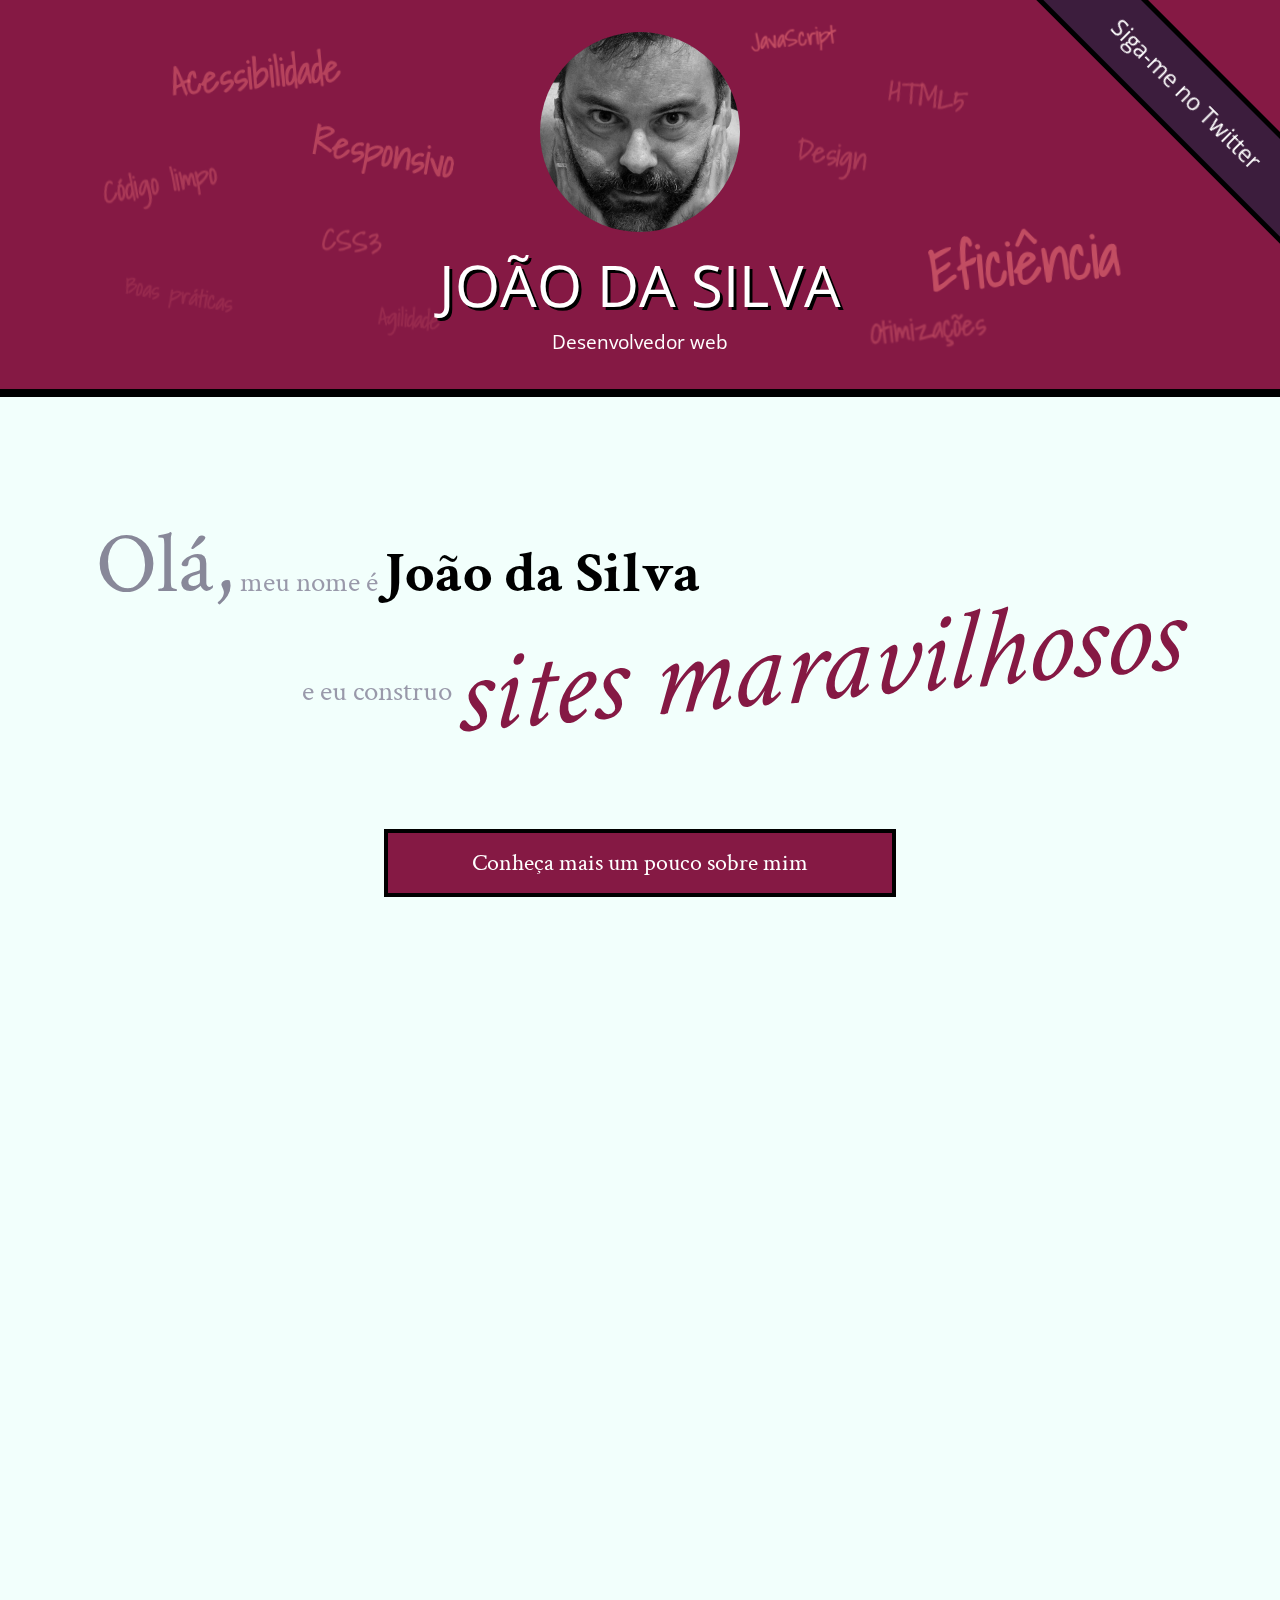
<file: Front-End/HTML5 e CCS3 II/novo/index.html>
<!DOCTYPE html>
<html lang="pt">
<head>
    <meta charset="UTF-8">
    <title>João da Silva - Desenvolvedor Web</title>
    <link rel="shortcut icon" href="imagens/favicon.png">
    <link rel="stylesheet" href="css/reset.css">
    <link rel="stylesheet" href="css/site.css">
    <link rel="stylesheet" href="css/index.css">
    <link rel="stylesheet" href="http://fonts.googleapis.com/css?family=Crimson+Text:400,400italic,600">
    <link rel="stylesheet" href="http://fonts.googleapis.com/css?family=Open+Sans+Condensed:700">
    <link rel="stylesheet" href="http://fonts.googleapis.com/css?family=Shadows+Into+Light">
</head>
<body>
    <header class="titulo-principal">
        <img class="foto-home" src="imagens/eu.jpg" alt="Foto de João da Silva">
        <h1>João da Silva</h1>
        <p class="subtitulo-principal">Desenvolvedor web</p>
        <ul class="palavras-home">
            <li class="palavra-home eficiencia">Eficiência</li>
            <li class="palavra-home boas-praticas">Boas práticas</li>
            <li class="palavra-home codigo-limpo">Código limpo</li>
            <li class="palavra-home css3">CSS3</li>
            <li class="palavra-home html5">HTML5</li>
            <li class="palavra-home javascript">JavaScript</li>
            <li class="palavra-home acessibilidade">Acessibilidade</li>
            <li class="palavra-home responsivo">Responsivo</li>
            <li class="palavra-home otimizacoes">Otimizações</li>
            <li class="palavra-home agilidade">Agilidade</li>
            <li class="palavra-home design">Design</li>
        </ul>
        <a class="banner-twitter" href="http://twitter.com/joaodasilva">Siga-me no Twitter</a>
    </header>
    <main>
        <section class="secao-inicio saudacao">
            <p class="saudacao"><span class="saudacao-inicio">Olá,</span> meu nome é <strong>João da Silva</strong> <span class="saudacao-ultima-linha">e eu construo <em>sites maravilhosos</em></span></p>
            <a class="botao-index" href="bio.html">Conheça mais um pouco sobre mim</a>
        </section>
        <section class="secao-inicio trabalhos">
            <h2>Trabalhos</h2>
            <ul>
                <li><img src="imagens/bmw.png" alt="Site da BMW"></li>
                <li><img src="imagens/ibm.png" alt="Site da IBM"></li>
                <li><img src="imagens/uol.png" alt="Site da UOL"></li>
            </ul>
            <a class="botao-index" href="portfolio.html">Veja mais</a>
        </section>
        <section class="secao-inicio blog">
            <h2>Blog</h2>
            <small>Últimos posts</small>
            <ol>
                <li class="mais-recente">
                    <a href="blog.html">O essencial de design responsivo</a>
                    <p class="inicio-post">
                        Design responsivo tem ganho cada vez mais atenção como técnica de desenvolvimento de páginas web para dispositivos móveis. Mas como começar?
                    </p>
                </li>
                <li>
                    <a href="blog.html">Por que fazer páginas acessíveis?</a>
                    <p class="inicio-post">
                        Tem se falado cada vez sobre acessibilidade na web. Há diversas técnicas e diretivas a serem seguidas, inclusive da própria W3C. Mas vale a pena investir nisso?
                    </p>
                </li>
                <li>
                    <a href="blog.html">JavaScript não obstrusivo</a>
                    <p class="inicio-post">
                        JavaScript é uma linguagem essencial hoje em dia para criar páginas ricas, interativas e dinâmicas. Porém, há alguns cuidados que devem ser tomados ao colocarmos código JavaScript em nossas páginas.
                    </p>
                </li>
            </ol>
            <a class="botao-index" href="blog.html">Veja mais</a>
        </section>
    </main>
    <footer>
        <h2>Vamos conversar?</h2>
        <p>Você pode entrar em contato comigo <a href="contato.html">por e-mail</a> ou pelo telefone <a href="tel:+551234567890">(12) 3456-7890</a></p>
    </footer>
</body>
</html>
</file>
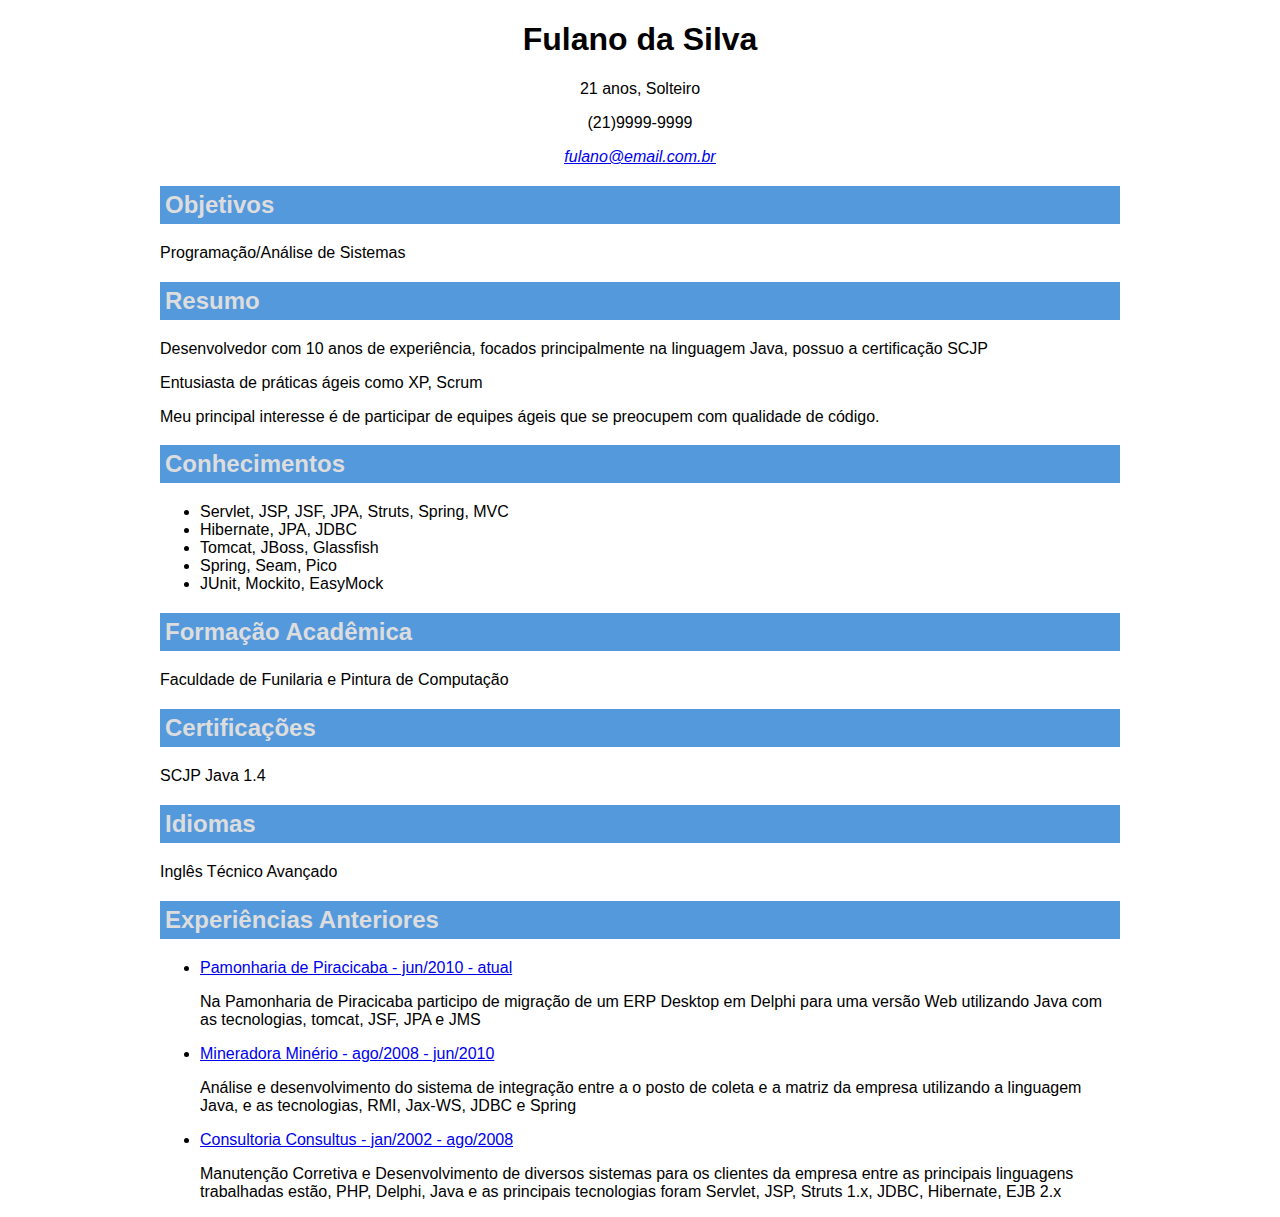
<file: Front-End/HTML e CSS/curriculo.html>
<!DOCTYPE html>
<html>

<head>
    <meta charset="UTF-8" />
    <link rel="stylesheet" href="curriculo.css">
    <title>Currículo do Fulano da Silva</title>

</head>

<body>
    <section id="conteudo">
        <section id="header">
                <h1>Fulano da Silva</h1>
                <p>21 anos, Solteiro </p>
                <p>(21)9999-9999</p>
                <p id="email"><a href="mailto:fulano@email.com.br">fulano@email.com.br</a></p>
        </section>
        <h2>Objetivos</h2>
        <p>Programação/Análise de Sistemas</p>

        <h2>Resumo</h2>
        <p>Desenvolvedor com 10 anos de experiência, focados principalmente na linguagem Java, possuo a certificação SCJP</p>
        <p>Entusiasta de práticas ágeis como XP, Scrum</p>
        <p>Meu principal interesse é de participar de equipes ágeis que se preocupem com qualidade de código.</p>

        <h2>Conhecimentos</h2>
        <ul>
            <li>Servlet, JSP, JSF, JPA, Struts, Spring, MVC</li>
            <li>Hibernate, JPA, JDBC</li>
            <li>Tomcat, JBoss, Glassfish</li>
            <li>Spring, Seam, Pico</li>
            <li>JUnit, Mockito, EasyMock</li>
        </ul>

        <h2>Formação Acadêmica</h2>
        <p>Faculdade de Funilaria e Pintura de Computação</p>

        <h2>Certificações</h2>
        <p>SCJP Java 1.4</p>

        <h2>Idiomas</h2>
        <p>Inglês Técnico Avançado</p>

        <h2>Experiências Anteriores</h2>

        <h3></h3>
        <ul>
            <li>
                <a href="http://www.caelum.com.br" target ="blank">Pamonharia de Piracicaba - jun/2010 - atual</a>
                <p>Na Pamonharia de Piracicaba participo de migração de um ERP Desktop em Delphi para uma versão Web utilizando
                    Java com as tecnologias, tomcat, JSF, JPA e JMS</p>
            </li>
            <li>
                <a href="#">Mineradora Minério - ago/2008 - jun/2010</a></h3>
                <p>Análise e desenvolvimento do sistema de integração entre a o posto de coleta e a matriz da empresa utilizando
                    a linguagem Java, e as tecnologias, RMI, Jax-WS, JDBC e Spring</p>
            </li>
            <li>
                <a href="#">Consultoria Consultus - jan/2002 - ago/2008</a></h3>
                <p>Manutenção Corretiva e Desenvolvimento de diversos sistemas para os clientes da empresa entre as principais
                    linguagens trabalhadas estão, PHP, Delphi, Java e as principais tecnologias foram Servlet, JSP, Struts
                    1.x, JDBC, Hibernate, EJB 2.x</p>
            </li>
        </ul>
    </section>
</body>

</html>
</file>
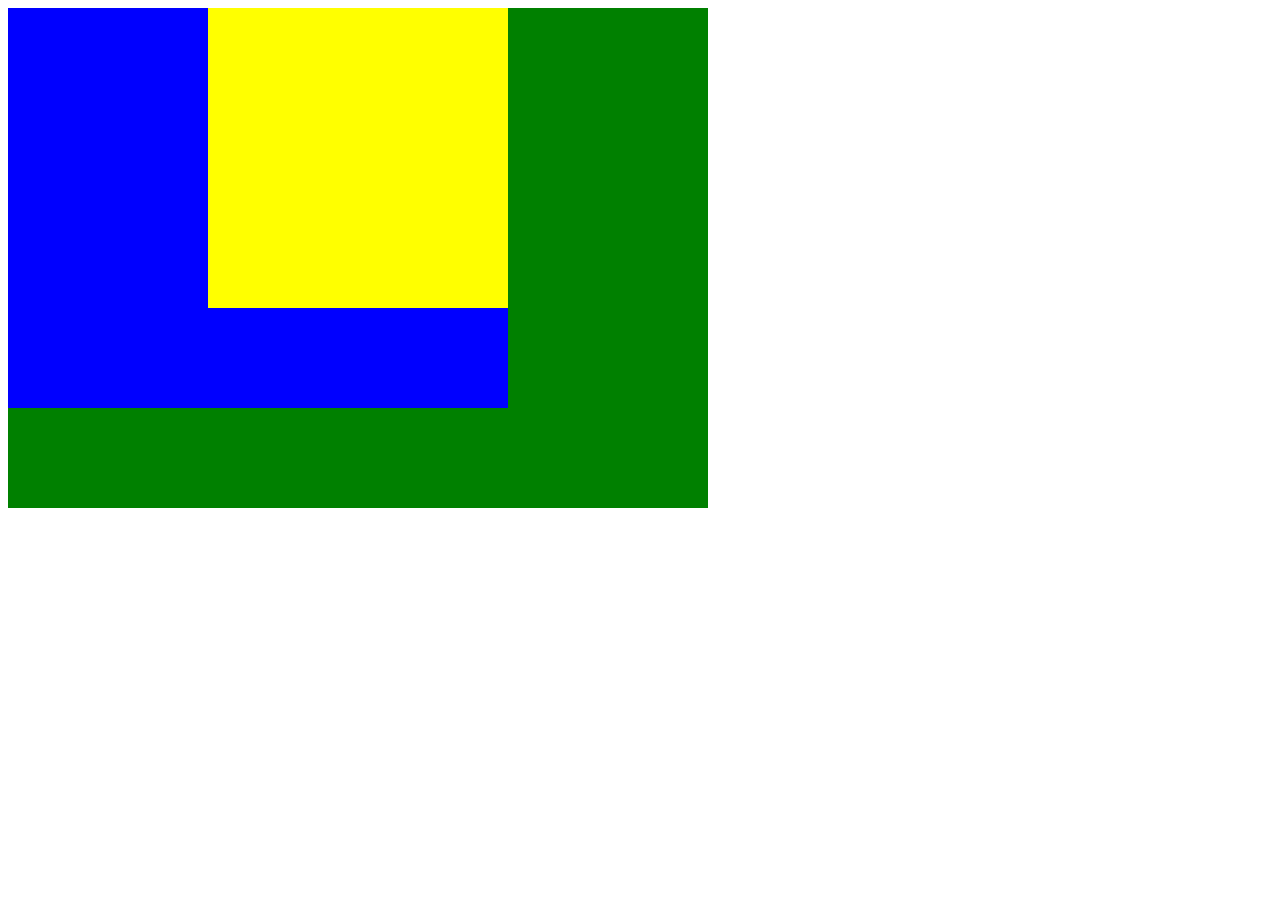
<file: Front-End/HTML e CSS/position.html>
<!DOCTYPE html>
<html>
    <head>
        <style>
            #verde {
                background-color: green;
                width: 700px;
                height: 500px;
               
            }
            #azul {
                background-color: blue;
                width: 500px;
                height: 400px;
                position:absolute;
            }
            #amarela {
                background-color: yellow;
                width: 300px;
                height: 300px;
                position:absolute;
                top: 0;
                right: 0;
            }
        </style>
    </head>

    <body>
        <div id="verde">
            <div id="azul">
                <div id="amarela"></div>
            </div>
        </div>
    </body>
</html>
</file>
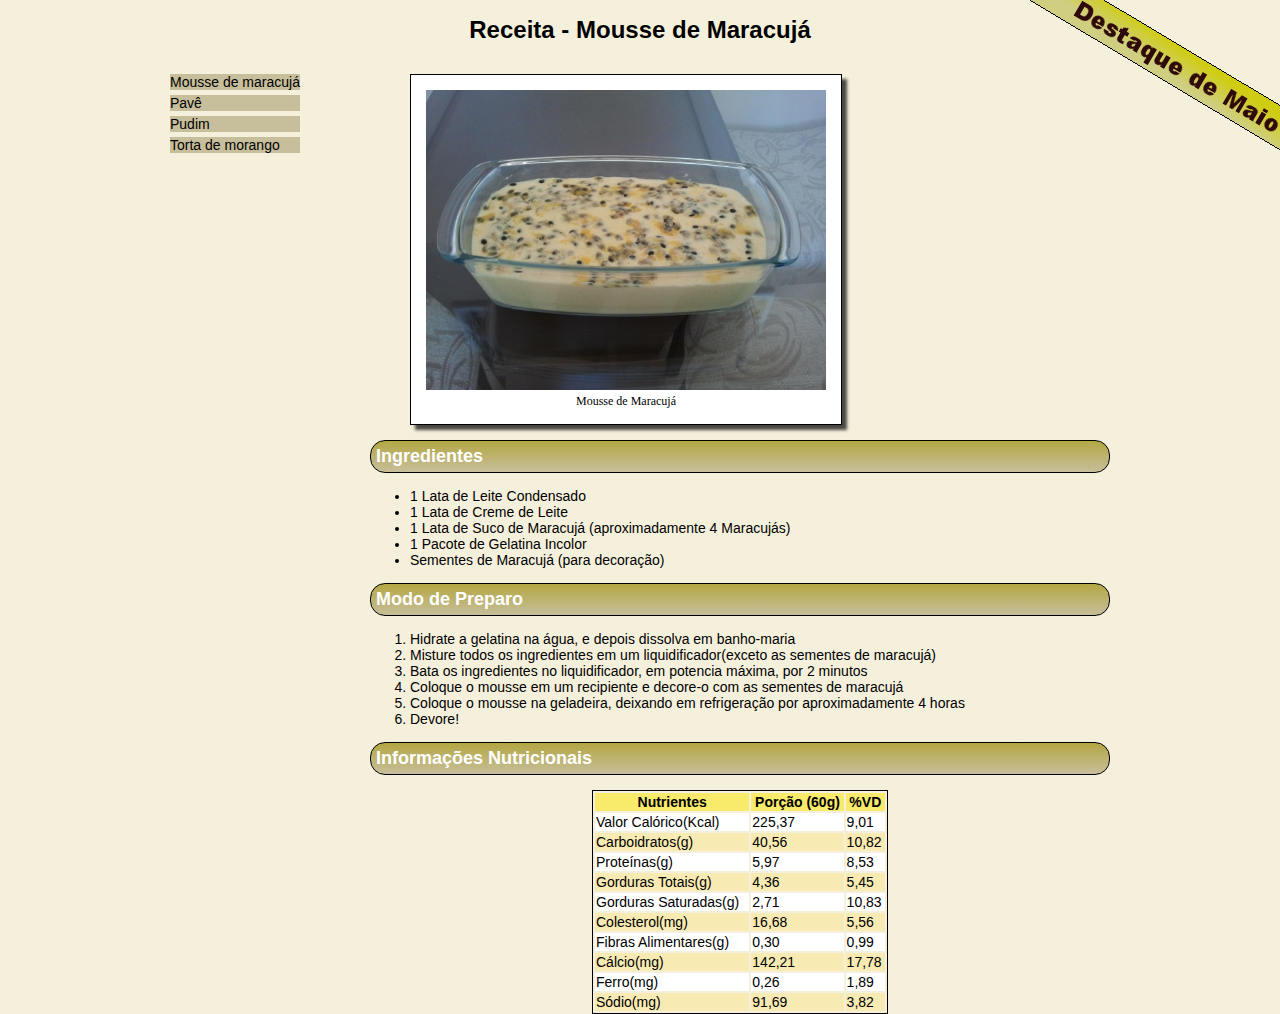
<file: Front-End/HTML e CSS/receita.html>
<!DOCTYPE html>
<html>

<head>
    <meta charset="utf-8">
    <link rel="stylesheet" href="./receita.css">
    <title>Receita - Mousse de Maracujá</title>
</head>

<body>
    <img id="banner" src="./images/banner.png" alt="banner">
<h1 id="titulo">Receita - Mousse de Maracujá</h1>
    <nav>
        <ul>
            <li><a href="#">Mousse de maracujá</a></li>
            <li><a href="#">Pavê</a></li>
            <li><a href="#">Pudim</a></li>
            <li><a href="#">Torta de morango</a></li>
        </ul>
    </nav>
<section id="conteudo">
    <section id="topo">
         <figure>
            <img src="./images/foto.jpg" alt="Mousse de Maracujá">
            <figcaption>Mousse de Maracujá</figcaption>
        </figure>
        
    </section>


    <h2>Ingredientes</h2>
    <ul>
        <li>1 Lata de Leite Condensado</li>
        <li>1 Lata de Creme de Leite</li>
        <li>1 Lata de Suco de Maracujá (aproximadamente 4 Maracujás)</li>
        <li>1 Pacote de Gelatina Incolor</li>
        <li>Sementes de Maracujá (para decoração)</li>
    </ul>
    <h2>Modo de Preparo</h2>
    <ol>
        <li>Hidrate a gelatina na água, e depois dissolva em banho-maria</li>
        <li>Misture todos os ingredientes em um liquidificador(exceto as sementes de maracujá) </li>
        <li>Bata os ingredientes no liquidificador, em potencia máxima, por 2 minutos</li>
        <li>Coloque o mousse em um recipiente e decore-o com as sementes de maracujá</li>
        <li>Coloque o mousse na geladeira, deixando em refrigeração por aproximadamente 4 horas</li>
        <li>Devore!</li>
    </ol>
    <h2>Informações Nutricionais</h2>
    <table id="tb-nutrientes">
        <thead>
            <tr>
                <th>Nutrientes</th>
                <th>Porção (60g)</th>
                <th>%VD</th>
            </tr>
        </thead>
        <tbody>
            <tr>
                <td>Valor Calórico(Kcal)</td>
                <td>225,37</td>
                <td>9,01</td>
            </tr>
            <tr>
                <td>Carboidratos(g)</td>
                <td>40,56</td>
                <td>10,82</td>
            </tr>
            <tr>
                <td>Proteínas(g)</td>
                <td>5,97</td>
                <td>8,53</td>
            </tr>
            <tr>
                <td>Gorduras Totais(g)</td>
                <td>4,36</td>
                <td>5,45</td>
            </tr>
            <tr>
                <td>Gorduras Saturadas(g)</td>
                <td>2,71</td>
                <td>10,83</td>
            </tr>
            <tr>
                <td>Colesterol(mg)</td>
                <td>16,68</td>
                <td>5,56</td>
            </tr>
            <tr>
                <td>Fibras Alimentares(g)</td>
                <td>0,30</td>
                <td>0,99</td>
            </tr>
            <tr>
                <td>Cálcio(mg)</td>
                <td>142,21</td>
                <td>17,78</td>
            </tr>
            <tr>
                <td>Ferro(mg)</td>
                <td>0,26</td>
                <td>1,89</td>
            </tr>
            <tr>
                <td>Sódio(mg)</td>
                <td>91,69</td>
                <td>3,82</td>
            </tr>
        </tbody>
    </table>
</section>
</body>

</html>
</file>
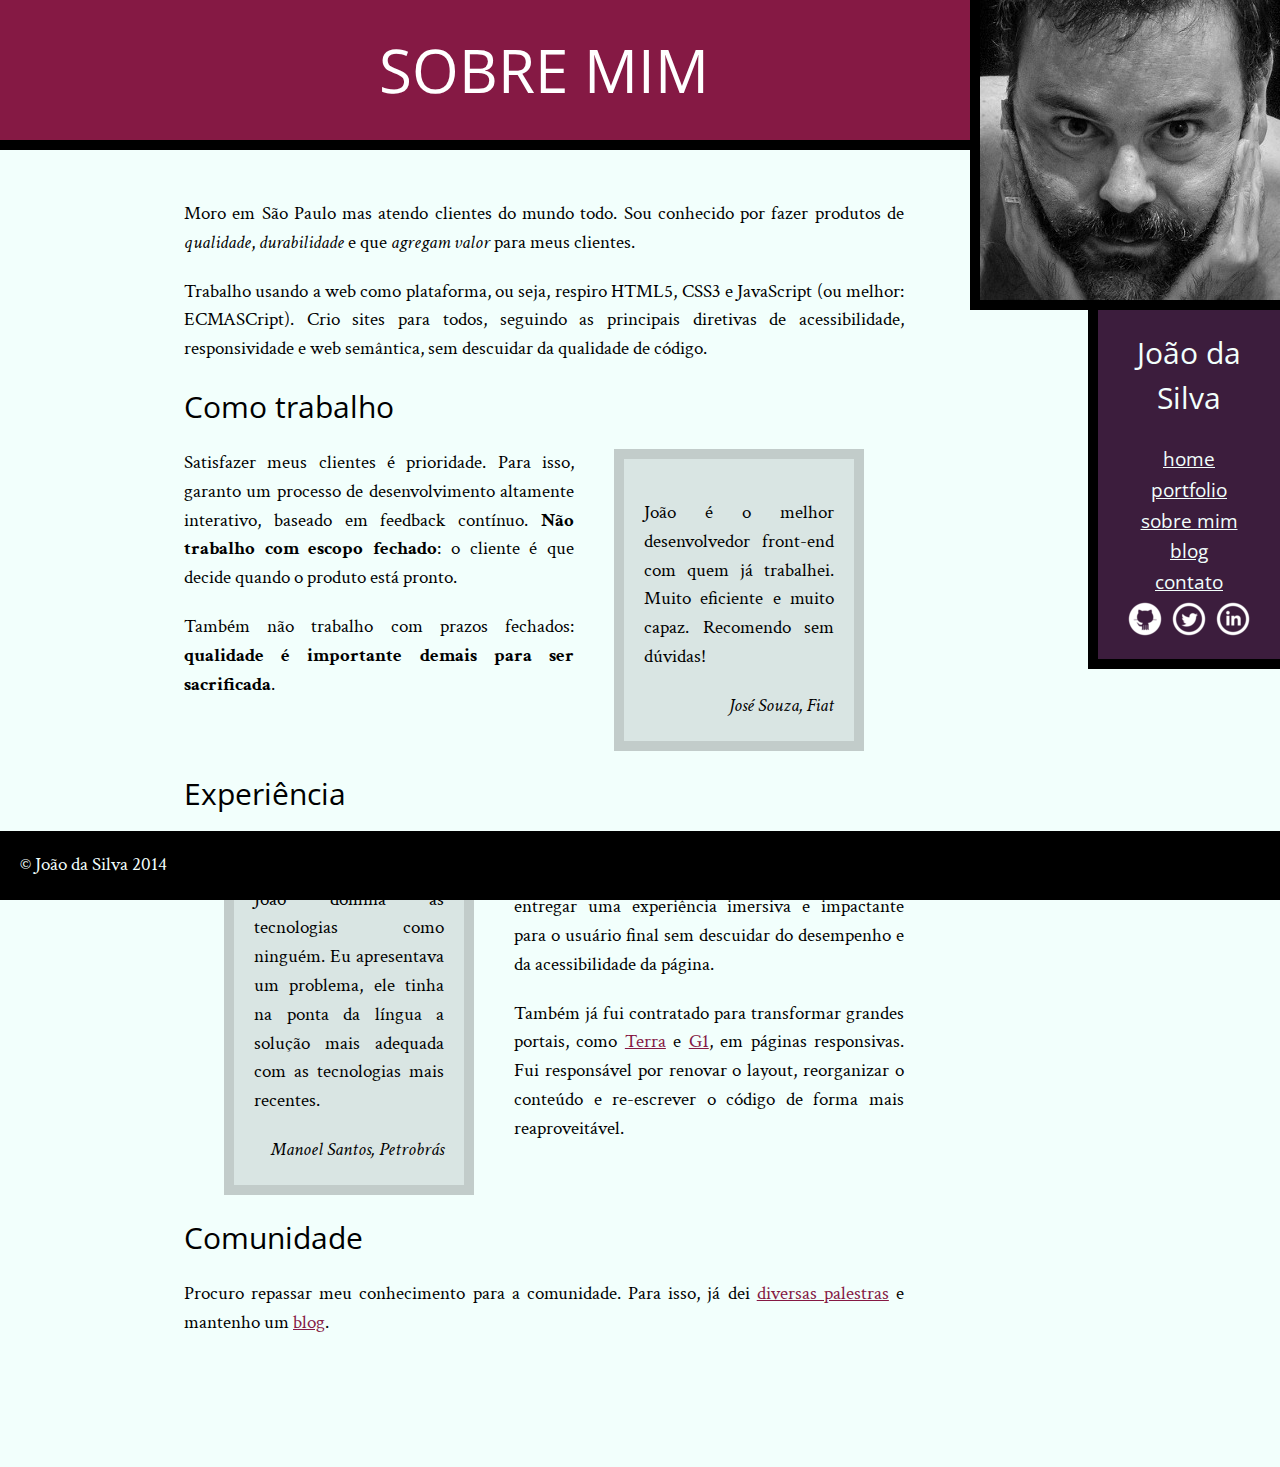
<file: Front-End/HTML5 e CCS3 I - Suas primeira páginas web/bio.html>
<!DOCTYPE html>
<html>
	<head>
		<title>Biografia - João da Silva</title>
		<meta charset="utf-8">
		<link rel="icon" href="./img/favicon.png">
		<link rel="stylesheet" href="./css/reset.css">
		<link rel="stylesheet" href="./css/site.css">
		<link rel="stylesheet" href="./css/bio.css">
		<link rel="stylesheet" href="http://fonts.googleapis.com/css?family=Crimson+Text:400,400italic,600">
		<link rel="stylesheet" href="http://fonts.googleapis.com/css?family=Open+Sans+Condensed:700">
	</head>
	<body>
		<main>
			<h1 class="titulo-principal">Sobre mim</h1>

			<div class="container">
				<p>Moro em São Paulo mas atendo clientes do mundo todo. Sou conhecido por fazer produtos de <em>qualidade</em>, <em>durabilidade</em> e que <em>agregam valor</em> para meus clientes.</p>

				<p>Trabalho usando a web como plataforma, ou seja, respiro HTML5, CSS3 e JavaScript (ou melhor: ECMASCript). Crio sites para todos, seguindo as principais diretivas de acessibilidade, responsividade e web semântica, sem descuidar da qualidade de código.</p>

				<h2 class="subtitulo-texto">Como trabalho</h2>

				<blockquote class="fiat citacao-bio">
					<p>João é o melhor desenvolvedor front-end com quem já trabalhei. Muito eficiente e muito capaz. Recomendo sem dúvidas!</p>
					<cite>José Souza, Fiat</cite>
				</blockquote>

				<p>Satisfazer meus clientes é prioridade. Para isso, garanto um processo de desenvolvimento altamente interativo, baseado em feedback contínuo. <strong>Não trabalho com escopo fechado</strong>: o cliente é que decide quando o produto está pronto.</p>

				<p>Também não trabalho com prazos fechados: <strong>qualidade é importante demais para ser sacrificada</strong>.</p>

				<h2 class="subtitulo-texto">Experiência</h2>

				<blockquote class="petrobras citacao-bio">
					<p>João domina as tecnologias como ninguém. Eu apresentava um problema, ele tinha na ponta da língua a solução mais adequada com as tecnologias mais recentes.</p>
					<cite>Manoel Santos, Petrobrás</cite>
				</blockquote>

				<p>Já desenvolvi projetos para grandes empresas como <a href="http://www.bmw.com">BMW</a>, <a href="http://www.uol.com.br">UOL</a> e <a href="http://www.ibm.com.br">IBM</a>. Neles, o foco principal era entregar uma experiência imersiva e impactante para o usuário final sem descuidar do desempenho e da acessibilidade da página.</p>

				<p>Também já fui contratado para transformar grandes portais, como <a href="http://www.terra.com.br">Terra</a> e <a href="http://www.g1.globo.com">G1</a>, em páginas responsivas. Fui responsável por renovar o layout, reorganizar o conteúdo e re-escrever o código de forma mais reaproveitável.</p>

				<h2 class="subtitulo-texto">Comunidade</h2>

				<p>Procuro repassar meu conhecimento para a comunidade. Para isso, já dei <a href="portfolio.html">diversas palestras</a> e mantenho um <a href="blog.html">blog</a>.</p>
			</div>
		</main>
		<img src="./img/eu.jpg" alt="Foto de João da Silva" class="minha-foto">
		<aside class="navegacao-site">
			<h1>João da Silva</h1>
			<nav>
				<ul>
					<li><a href="index.html">Home</a></li>
					<li><a href="portfolio.html">Portfolio</a></li>
					<li><a href="bio.html">Sobre mim</a></li>
					<li><a href="blog.html">Blog</a></li>
					<li><a href="contato.html">Contato</a></li>
				</ul>
			</nav>
		<ul class="icones-redes-sociais">
				<li>
					<a class="github" href="https://github.com/joaodasilva">
						Github
					</a>
				</li>
				<li>
					<a  class="twitter" href="https://twitter.com/joaodasilva">
						Twitter
					</a>
				</li>
				<li>
					<a  class="linkedin" href="https://br.linkedin.com/pub/joão-da-silva/32/4/508">
						LinkedIn
					</a>
				</li>
			</ul>
		</aside>
		<footer class="rodape-pagina">
			&copy; João da Silva 2014
		</footer>
	</body>
</html>
</file>
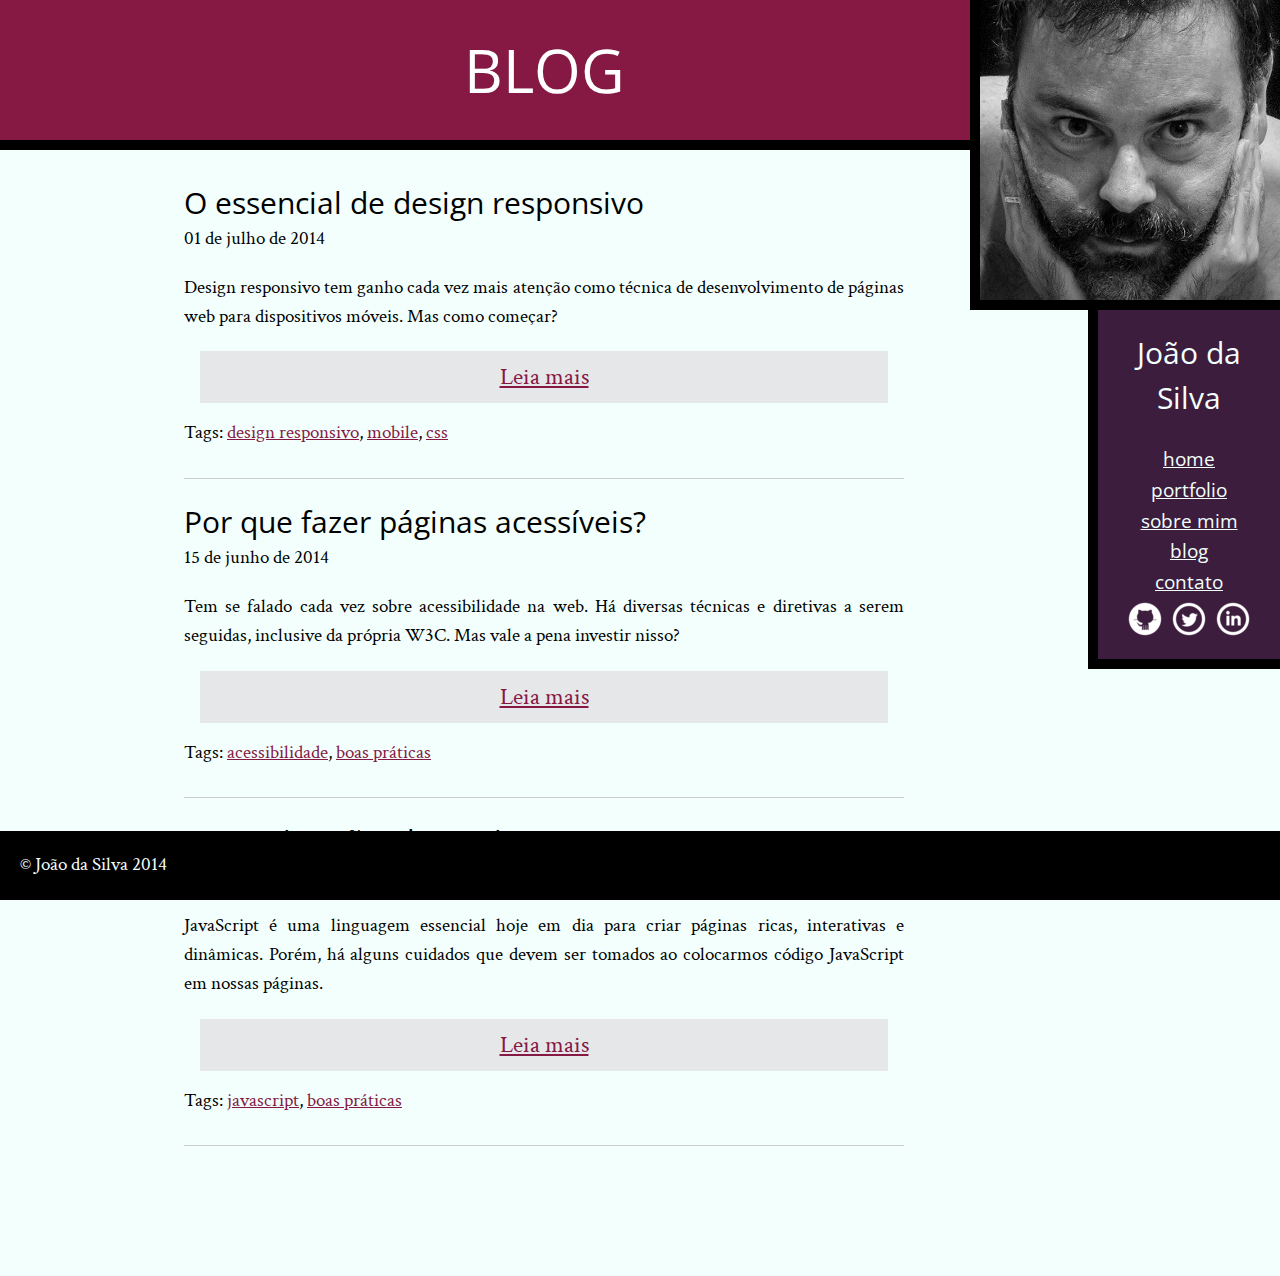
<file: Front-End/HTML5 e CCS3 I - Suas primeira páginas web/blog.html>
<!DOCTYPE html>
<html>
	<head>
		<title>Blog - João da Silva</title>
		<meta charset="utf-8">
		<link rel="icon" href="./img/favicon.png">
		<link rel="stylesheet" href="./css/reset.css">
		<link rel="stylesheet" href="./css/site.css">
		<link rel="stylesheet" href="./css/blog.css">
		<link rel="stylesheet" href="http://fonts.googleapis.com/css?family=Crimson+Text:400,400italic,600">
		<link rel="stylesheet" href="http://fonts.googleapis.com/css?family=Open+Sans+Condensed:700">
	</head>
	<body>
		<main>
			<h1 class="titulo-principal">Blog</h1>

			<div class="container">
				<article class="artigo">
					<h2 class="subtitulo-texto">O essencial de design responsivo</h2>
					<time datetime="2014-07-01">01 de julho de 2014</time>

					<p>Design responsivo tem ganho cada vez mais atenção como técnica de desenvolvimento de páginas web para dispositivos móveis. Mas como começar?</p>

					<a class="leia-mais" href="#">Leia mais</a>
					<footer>Tags: <a href="#">design responsivo</a>, <a href="#">mobile</a>, <a href="#">css</a></footer>
				</article>

				<article class="artigo">
					<h2 class="subtitulo-texto">Por que fazer páginas acessíveis?</h2>
					<time datetime="2014-06-15">15 de junho de 2014</time>

					<p>Tem se falado cada vez sobre acessibilidade na web. Há diversas técnicas e diretivas a serem seguidas, inclusive da própria W3C. Mas vale a pena investir nisso?</p>

					<a class="leia-mais" href="#">Leia mais</a>
					<footer>Tags: <a href="#">acessibilidade</a>, <a href="#">boas práticas</a></footer>
				</article>

				<article class="artigo">
					<h2 class="subtitulo-texto">JavaScript não obstrusivo</h2>
					<time datetime="2014-05-28">28 de maio de 2014</time>

					<p>JavaScript é uma linguagem essencial hoje em dia para criar páginas ricas, interativas e dinâmicas. Porém, há alguns cuidados que devem ser tomados ao colocarmos código JavaScript em nossas páginas.</p>
					
					<a class="leia-mais" href="#">Leia mais</a>
					<footer>Tags: <a href="#">javascript</a>, <a href="#">boas práticas</a></footer>
				</article>
			</div>
		</main>
		<img src="./img/eu.jpg" alt="Foto de João da Silva" class="minha-foto">
		<aside class="navegacao-site">
			<h1>João da Silva</h1>
			<nav>
				<ul>
					<li><a href="index.html">Home</a></li>
					<li><a href="portfolio.html">Portfolio</a></li>
					<li><a href="bio.html">Sobre mim</a></li>
					<li><a href="blog.html">Blog</a></li>
					<li><a href="contato.html">Contato</a></li>
				</ul>
			</nav>
				<ul class="icones-redes-sociais">
				<li>
					<a class="github" href="https://github.com/joaodasilva">
						Github
					</a>
				</li>
				<li>
					<a  class="twitter" href="https://twitter.com/joaodasilva">
						Twitter
					</a>
				</li>
				<li>
					<a  class="linkedin" href="https://br.linkedin.com/pub/joão-da-silva/32/4/508">
						LinkedIn
					</a>
				</li>
			</ul>
		</aside>
		<footer class="rodape-pagina">
			&copy; João da Silva 2014
		</footer>
	</body>
</html>
</file>
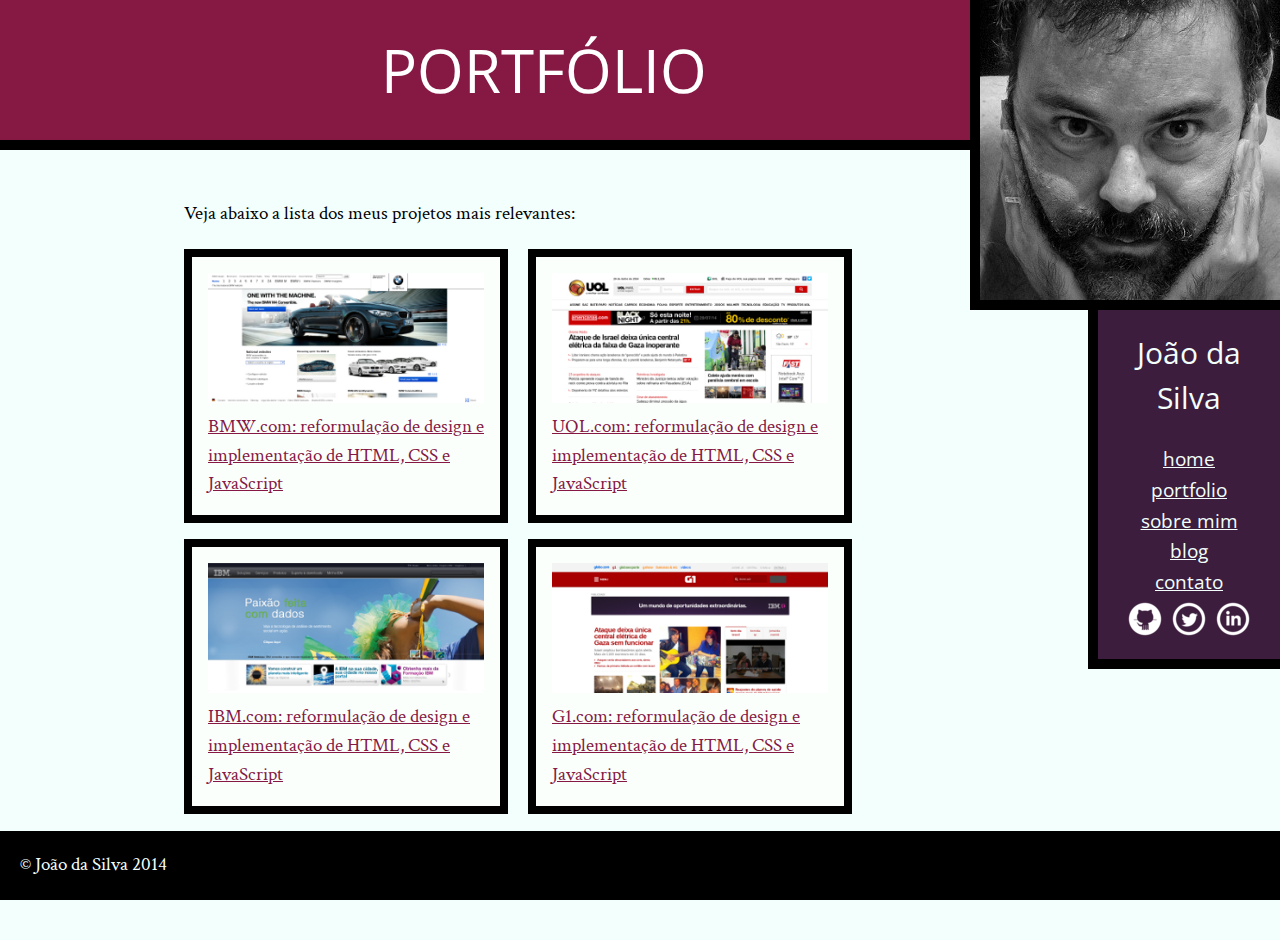
<file: Front-End/HTML5 e CCS3 I - Suas primeira páginas web/portfolio.html>
<!DOCTYPE html>
<html>
	<head>
		<title>Portfólio - João da Silva</title>
		<meta charset="utf-8">
		<link rel="icon" href="./img/favicon.png">
		<link rel="stylesheet" href="./css/reset.css">
		<link rel="stylesheet" href="./css/site.css">
		<link rel="stylesheet" href="./css/portfolio.css">
		<link rel="stylesheet" href="http://fonts.googleapis.com/css?family=Crimson+Text:400,400italic,600">
		<link rel="stylesheet" href="http://fonts.googleapis.com/css?family=Open+Sans+Condensed:700">
	</head>
	<body>
		<main>
			<h1 class="titulo-principal">Portfólio</h1>
			<div class="container">
            <p>Veja abaixo a lista dos meus projetos mais relevantes:</p>
            <ul class="portfolio">
            <li>
                <a href="http://bmw.com">
                    <figure>
                        <img src="./img/bmw.png" alt="Site da BMW">
                        <figcaption>BMW.com: reformulação de design e implementação de HTML, CSS e JavaScript</figcaption>
                    </figure>
                </a>
            </li>
             <li>
                <a href="http://uol.com">
                    <figure>
                        <img src="./img/uol.png" alt="Site do UOL">
                        <figcaption>UOL.com: reformulação de design e implementação de HTML, CSS e JavaScript</figcaption>
                    </figure>
                </a>
            </li>
             <li>
                <a href="http://ibm.com">
                    <figure>
                        <img src="./img/ibm.png" alt="Site da IBM">
                        <figcaption>IBM.com: reformulação de design e implementação de HTML, CSS e JavaScript</figcaption>
                    </figure>
                </a>
            </li>
             <li>
                <a href="http://g1.com">
                    <figure>
                        <img src="./img/g1.png" alt="Site do G1">
                        <figcaption>G1.com: reformulação de design e implementação de HTML, CSS e JavaScript</figcaption>
                    </figure>
                </a>
            </li>
            </ul>
        	</div>
		</main>
		<img src="./img/eu.jpg" alt="Foto de João da Silva" class="minha-foto">
		<aside class="navegacao-site">
			<h1>João da Silva</h1>
			<nav>
				<ul>
					<li><a href="index.html">Home</a></li>
					<li><a href="portfolio.html">Portfolio</a></li>
					<li><a href="bio.html">Sobre mim</a></li>
					<li><a href="blog.html">Blog</a></li>
					<li><a href="contato.html">Contato</a></li>
				</ul>
			</nav>
		<ul class="icones-redes-sociais">
				<li>
					<a class="github" href="https://github.com/joaodasilva">
						Github
					</a>
				</li>
				<li>
					<a  class="twitter" href="https://twitter.com/joaodasilva">
						Twitter
					</a>
				</li>
				<li>
					<a  class="linkedin" href="https://br.linkedin.com/pub/joão-da-silva/32/4/508">
						LinkedIn
					</a>
				</li>
			</ul>
		</aside>
		<footer class="rodape-pagina">
			&copy; João da Silva 2014
		</footer>
	</body>
</html>
</file>
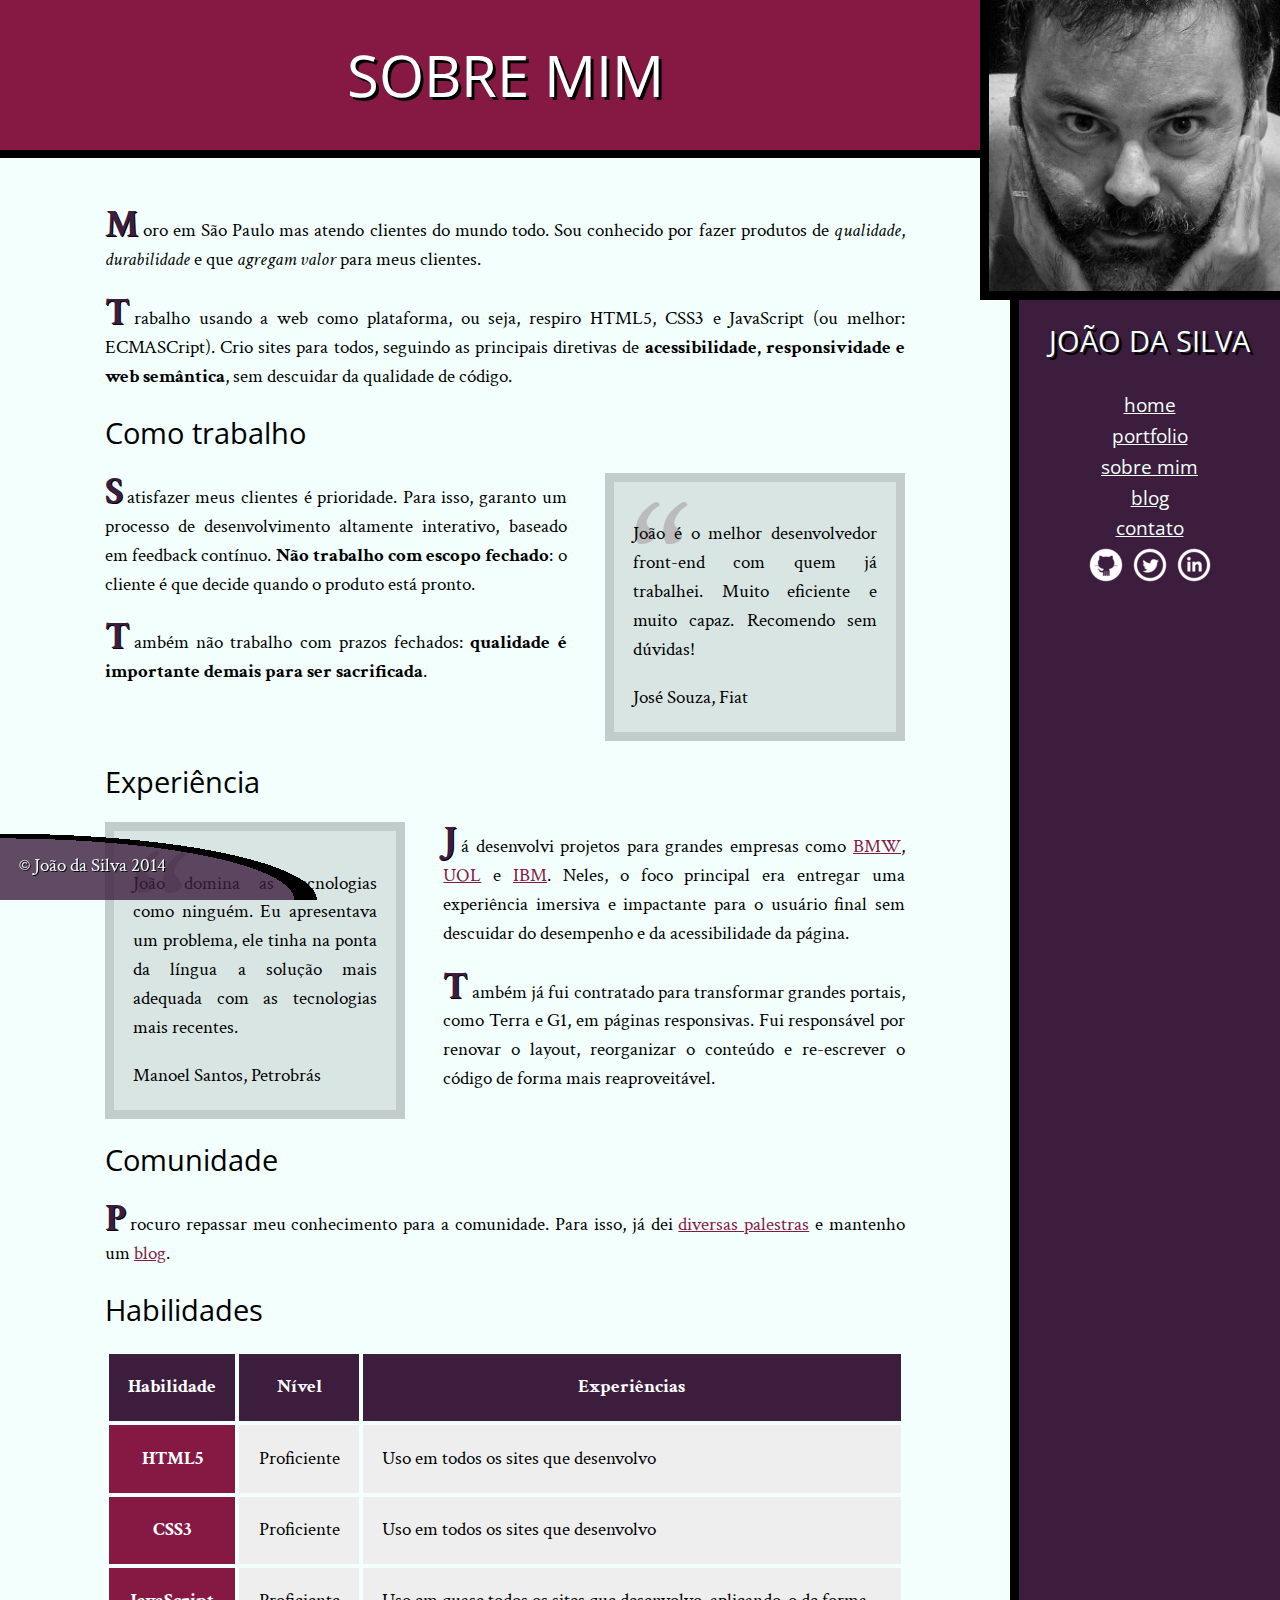
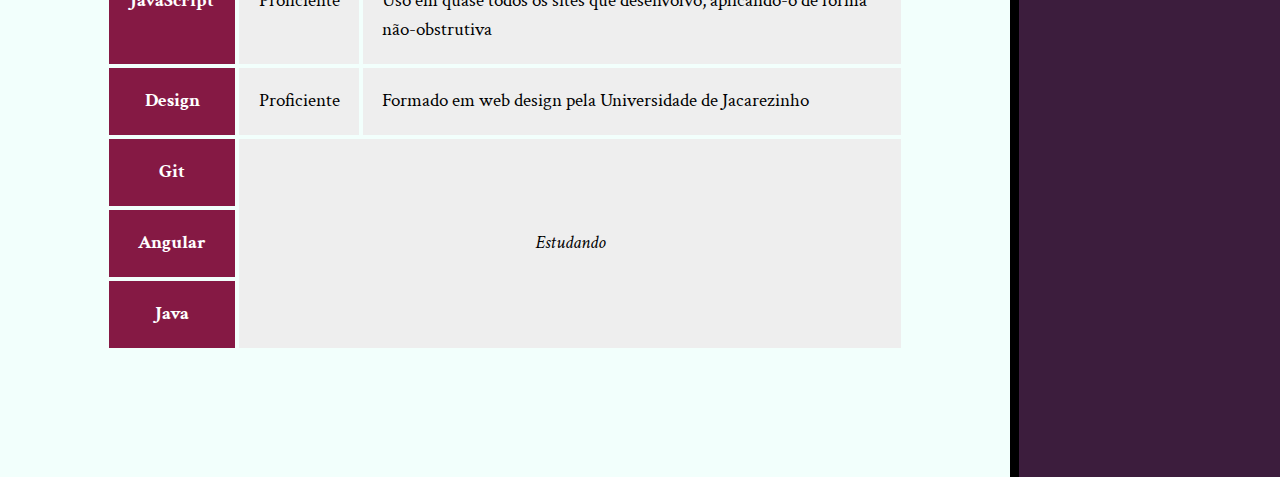
<file: Front-End/HTML5 e CCS3 II/novo/bio.html>
<!DOCTYPE html>
<html>
<head>
    <meta charset="utf-8">
    <title>João da Silva - Biografia</title>
    <link rel="icon" href="imagens/favicon.png">
    <link rel="stylesheet" href="css/reset.css">
    <link rel="stylesheet" href="css/site.css">
    <link rel="stylesheet" href="css/bio.css">
    <link rel="stylesheet" href="http://fonts.googleapis.com/css?family=Crimson+Text:400,400italic,600">
    <link rel="stylesheet" href="http://fonts.googleapis.com/css?family=Open+Sans+Condensed:700">
</head>
<body>
    <main>
        <h1 class="titulo-principal">Sobre mim</h1>
        <div class="container">
            <p>Moro em São Paulo mas atendo clientes do mundo todo. Sou conhecido por fazer produtos de <em>qualidade</em>, <em>durabilidade</em> e que <em>agregam valor</em> para meus clientes.</p>
            <p>Trabalho usando a web como plataforma, ou seja, respiro HTML5, CSS3 e JavaScript (ou melhor: ECMASCript). Crio sites para todos, seguindo as principais diretivas de <strong>acessibilidade, responsividade e web semântica</strong>, sem descuidar da qualidade de código.</p>
            <h2 class="subtitulo-texto">Como trabalho</h2>
            <blockquote class="citacao-bio fiat" tabindex="1">
                <p>João é o melhor desenvolvedor front-end com quem já trabalhei. Muito eficiente e muito capaz. Recomendo sem dúvidas!</p>
                <cite>José Souza, Fiat</cite>
            </blockquote>
            <p>Satisfazer meus clientes é prioridade. Para isso, garanto um processo de desenvolvimento altamente interativo, baseado em feedback contínuo. <strong>Não trabalho com escopo fechado</strong>: o cliente é que decide quando o produto está pronto.</p>
            <p>Também não trabalho com prazos fechados: <strong>qualidade é importante demais para ser sacrificada</strong>.</p>
            <h2 class="subtitulo-texto">Experiência</h2>
            <blockquote class="citacao-bio petrobras" tabindex="1">
                <p>João domina as tecnologias como ninguém. Eu apresentava um problema, ele tinha na ponta da língua a solução mais adequada com as tecnologias mais recentes.</p>
                <cite>Manoel Santos, Petrobrás</cite>
            </blockquote>
            <p>Já desenvolvi projetos para grandes empresas como <a href="http://bmw.com">BMW</a>, <a href="http://www.uol.com.br">UOL</a> e <a href="http://www.ibm.com.br">IBM</a>. Neles, o foco principal era entregar uma experiência imersiva e impactante para o usuário final sem descuidar do desempenho e da acessibilidade da página.</p>
            <p>Também já fui contratado para transformar grandes portais, como Terra e G1, em páginas responsivas. Fui responsável por renovar o layout, reorganizar o conteúdo e re-escrever o código de forma mais reaproveitável.</p>
            <h2 class="subtitulo-texto">Comunidade</h2>
            <p>Procuro repassar meu conhecimento para a comunidade. Para isso, já dei <a href="portfolio.html">diversas palestras</a> e mantenho um <a href="blog.html">blog</a>.</p>
            <h2 class="subtitulo-texto">Habilidades</h2>
            <table class="habilidades">
                <thead>
                    <tr>
                        <th>Habilidade</th>
                        <th>Nível</th>
                        <th>Experiências</th>
                    </tr>
                </thead>
                <tbody>
                    <tr>
                        <th>HTML5</th>
                        <td>Proficiente</td>
                        <td>Uso em todos os sites que desenvolvo</td>
                    </tr>
                    <tr>
                        <th>CSS3</th>
                        <td>Proficiente</td>
                        <td>Uso em todos os sites que desenvolvo</td>
                    </tr>
                    <tr>
                        <th>JavaScript</th>
                        <td>Proficiente</td>
                        <td>Uso em quase todos os sites que desenvolvo, aplicando-o de forma não-obstrutiva</td>
                    </tr>
                    <tr>
                        <th>Design</th>
                        <td>Proficiente</td>
                        <td>Formado em web design pela Universidade de Jacarezinho</td>
                    </tr>
                    <tr>
                        <th>Git</th>
                        <td colspan="2" rowspan="3">Estudando</td>
                    </tr>
                    <tr>
                        <th>Angular</th>
                    </tr>
                    <tr>
                        <th>Java</th>
                    </tr>
                </tbody>
            </table>
        </div>
    </main>
    <img src="imagens/eu.jpg" alt="Minha foto" class="minha-foto">
    <aside class="navegacao-site">
        <h1>João da Silva</h1>
        <nav>
            <ul>
                <li><a href="index.html">Home</a></li>
                <li><a href="portfolio.html">Portfolio</a></li>
                <li><a href="bio.html">Sobre mim</a></li>
                <li><a href="blog.html">Blog</a></li>
                <li><a href="contato.html">Contato</a></li>
            </ul>
        </nav>
        <ul class="icones-redes-sociais">
            <li>
                <a href="https://github.com/joaodasilva" class="github" data-tooltip="Veja meus projetos opensource">
                    Github
                </a>
            </li>
            <li>
                <a href="https://twitter.com/joaodasilva" class="twitter" data-tooltip="Siga-me no Twitter">
                    Twitter
                </a>
            </li>
            <li>
                <a href="https://br.linkedin.com/pub/joão-da-silva/32/4/508" class="linkedin" data-tooltip="Veja meu currículo">
                    LinkedIn
                </a>
            </li>
        </ul>
    </aside>
    <footer class="rodape-pagina">
        &copy; João da Silva 2014
    </footer>
</body>
</html>
</file>
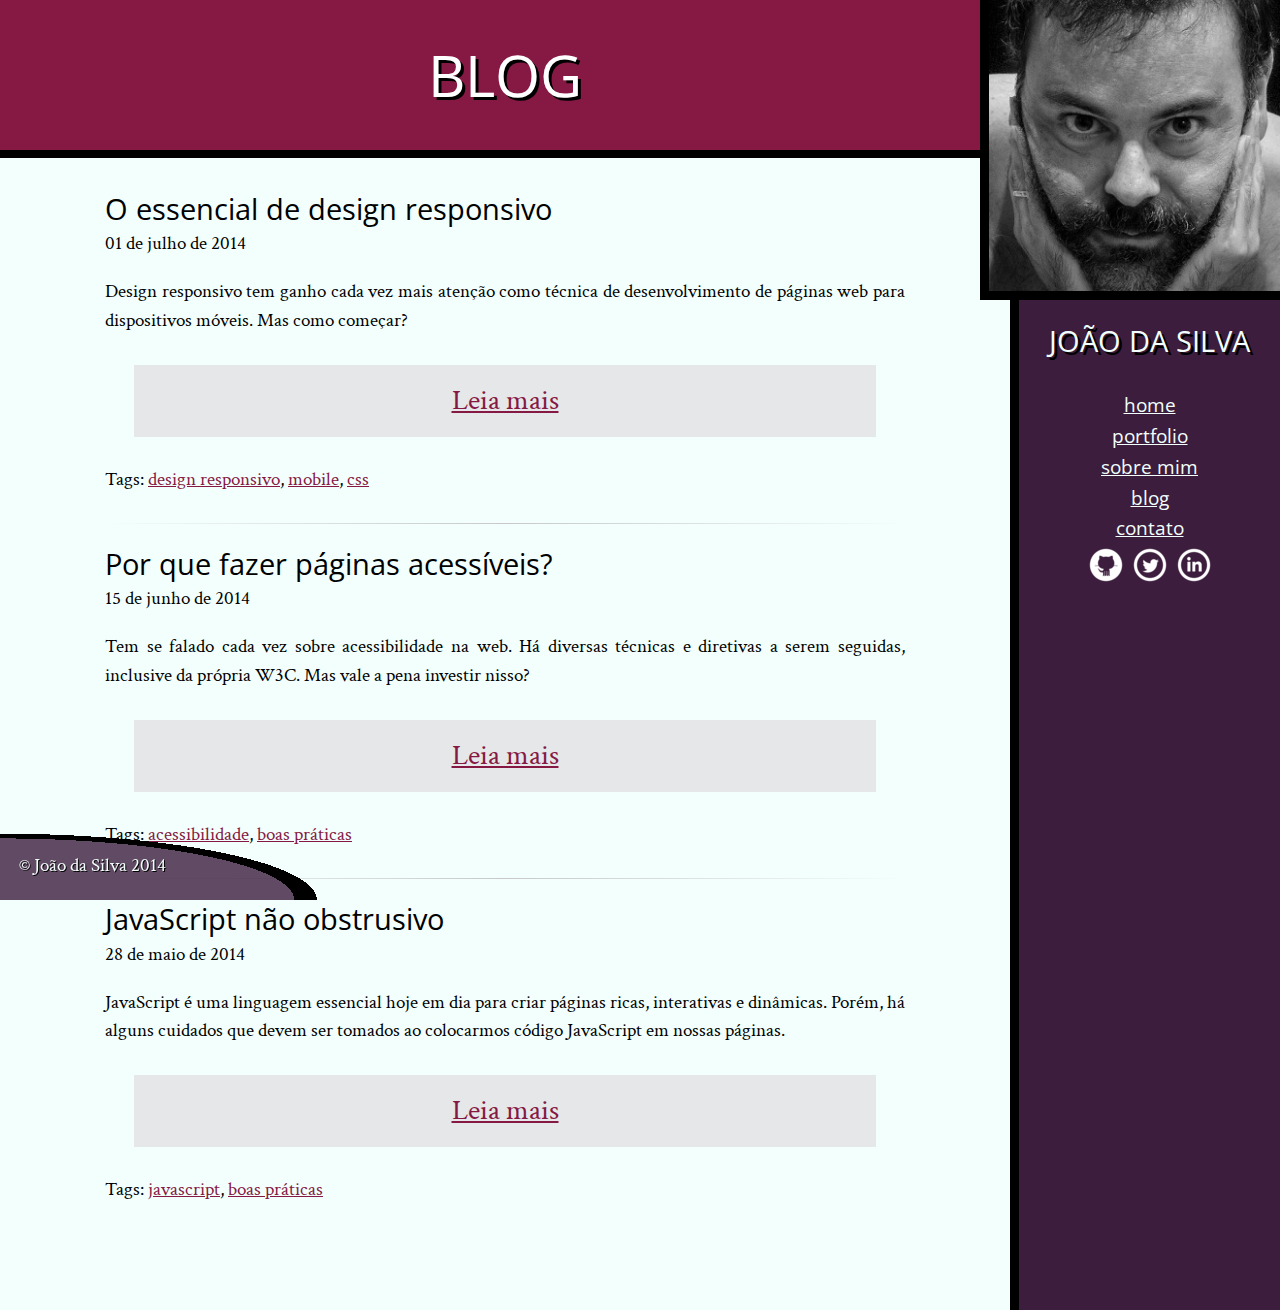
<file: Front-End/HTML5 e CCS3 II/novo/blog.html>
<!DOCTYPE html>
<html>
<head>
    <meta charset="utf-8">
    <title>Blog - João da Silva</title>
    <link rel="icon" href="imagens/favicon.png">
    <link rel="stylesheet" href="css/reset.css">
    <link rel="stylesheet" href="css/site.css">
    <link rel="stylesheet" href="css/blog.css">
    <link rel="stylesheet" href="http://fonts.googleapis.com/css?family=Crimson+Text:400,400italic,600">
    <link rel="stylesheet" href="http://fonts.googleapis.com/css?family=Open+Sans+Condensed:700">
</head>
<body>
    <main>
        <h1 class="titulo-principal">Blog</h1>
        <div class="container">
            <article class="post-blog">
                <h2 class="subtitulo-texto">O essencial de design responsivo</h2>
                <time datetime="2014-07-01">01 de julho de 2014</time>
                <p>Design responsivo tem ganho cada vez mais atenção como técnica de desenvolvimento de páginas web para dispositivos móveis. Mas como começar?</p>
                <a class="leia-mais" href="#">Leia mais</a>
                <footer>Tags: <a href="#">design responsivo</a>, <a href="#">mobile</a>, <a href="#">css</a></footer>
            </article>
            <article class="post-blog">
                <h2 class="subtitulo-texto">Por que fazer páginas acessíveis?</h2>
                <time datetime="2014-06-15">15 de junho de 2014</time>
                <p>Tem se falado cada vez sobre acessibilidade na web. Há diversas técnicas e diretivas a serem seguidas, inclusive da própria W3C. Mas vale a pena investir nisso?</p>
                <a class="leia-mais" href="#">Leia mais</a>
                <footer>Tags: <a href="#">acessibilidade</a>, <a href="#">boas práticas</a></footer>
            </article>
            <article class="post-blog">
                <h2 class="subtitulo-texto">JavaScript não obstrusivo</h2>
                <time datetime="2014-05-28">28 de maio de 2014</time>
                <p>JavaScript é uma linguagem essencial hoje em dia para criar páginas ricas, interativas e dinâmicas. Porém, há alguns cuidados que devem ser tomados ao colocarmos código JavaScript em nossas páginas.</p>
                <a class="leia-mais" href="#">Leia mais</a>
                <footer>Tags: <a href="#">javascript</a>, <a href="#">boas práticas</a></footer>
            </article>
        </div>
    </main>
    <img src="imagens/eu.jpg" alt="Minha foto" class="minha-foto">
    <aside class="navegacao-site">
        <h1>João da Silva</h1>
        <nav>
            <ul>
                <li><a href="index.html">Home</a></li>
                <li><a href="portfolio.html">Portfolio</a></li>
                <li><a href="bio.html">Sobre mim</a></li>
                <li><a href="blog.html">Blog</a></li>
                <li><a href="contato.html">Contato</a></li>
            </ul>
        </nav>
        <ul class="icones-redes-sociais">
            <li>
                <a href="https://github.com/joaodasilva" class="github" data-tooltip="Veja meus projetos opensource">
                    Github
                </a>
            </li>
            <li>
                <a href="https://twitter.com/joaodasilva" class="twitter" data-tooltip="Siga-me no Twitter">
                    Twitter
                </a>
            </li>
            <li>
                <a href="https://br.linkedin.com/pub/joão-da-silva/32/4/508" class="linkedin" data-tooltip="Veja meu currículo">
                    LinkedIn
                </a>
            </li>
        </ul>
    </aside>
    <footer class="rodape-pagina">
        &copy; João da Silva 2014
    </footer>
</body>
</html>
</file>
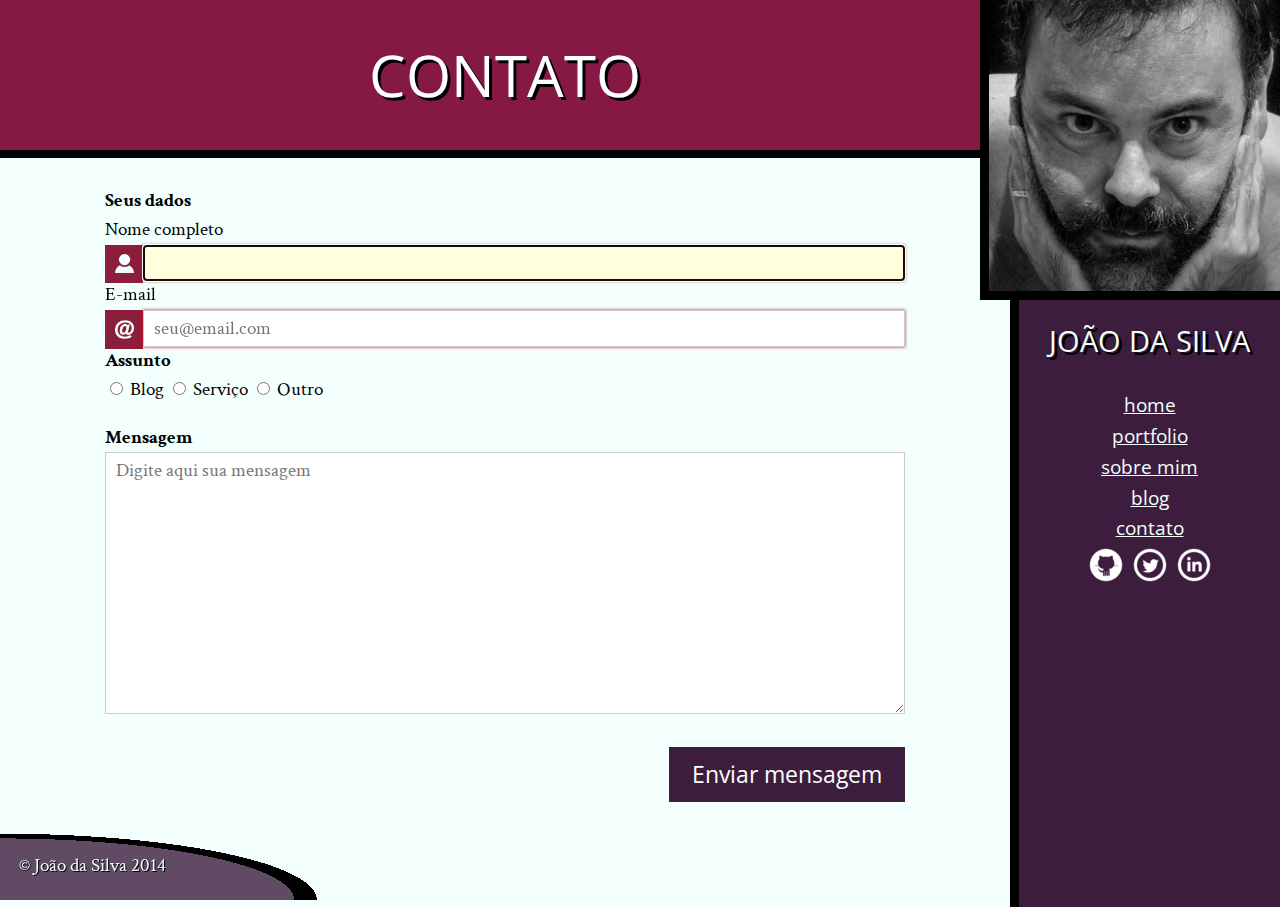
<file: Front-End/HTML5 e CCS3 II/novo/contato.html>
<!DOCTYPE html>
<html>
<head>
    <meta charset="utf-8">
    <title>João da Silva - Contato</title>
    <link rel="icon" href="imagens/favicon.png">
    <link rel="stylesheet" href="css/reset.css">
    <link rel="stylesheet" href="css/site.css">
    <link rel="stylesheet" href="css/contato.css">
    <link rel="stylesheet" href="http://fonts.googleapis.com/css?family=Crimson+Text:400,400italic,600">
    <link rel="stylesheet" href="http://fonts.googleapis.com/css?family=Open+Sans+Condensed:700">
</head>
<body>
    <main>
        <h1 class="titulo-principal">Contato</h1>
        <div class="container">
            <form>
                <fieldset>
                    <legend>Seus dados</legend>
                    <label class="com-icone" for="nome">Nome completo</label>
                    <input id="nome" type="text" name="nome" required autofocus pattern="[A-Za-z ']{4,}" title="O nome precisa ter pelo menos 4 caracteres">
                    <label class="com-icone" for="email">E-mail</label>
                    <input id="email" type="email" name="email" required placeholder="seu@email.com">
                </fieldset>
                <fieldset>
                    <legend>Assunto</legend>
                    <label>
                        <input type="radio" name="assunto" value="Blog">
                        Blog
                    </label>
                    <label>
                        <input type="radio" name="assunto" value="Serviço">
                        Serviço
                    </label>
                    <label>
                        <input type="radio" name="assunto" value="Outro">
                        Outro
                        <input type="text" name="outro-assunto">
                    </label>
                </fieldset>
                <label for="mensagem">Mensagem</label>
                <textarea id="mensagem" name="mensagem" cols="60" rows="10" placeholder="Digite aqui sua mensagem"></textarea>
                <button type="submit">Enviar mensagem</button>
            </form>
        </div>
    </main>
    <img src="imagens/eu.jpg" alt="Minha foto" class="minha-foto">
    <aside class="navegacao-site">
        <h1>João da Silva</h1>
        <nav>
            <ul>
                <li><a href="index.html">Home</a></li>
                <li><a href="portfolio.html">Portfolio</a></li>
                <li><a href="bio.html">Sobre mim</a></li>
                <li><a href="blog.html">Blog</a></li>
                <li><a href="contato.html">Contato</a></li>
            </ul>
        </nav>
        <ul class="icones-redes-sociais">
            <li>
                <a href="https://github.com/joaodasilva" class="github" data-tooltip="Veja meus projetos opensource">
                    Github
                </a>
            </li>
            <li>
                <a href="https://twitter.com/joaodasilva" class="twitter" data-tooltip="Siga-me no Twitter">
                    Twitter
                </a>
            </li>
            <li>
                <a href="https://br.linkedin.com/pub/joão-da-silva/32/4/508" class="linkedin" data-tooltip="Veja meu currículo">
                    LinkedIn
                </a>
            </li>
        </ul>
    </aside>
    <footer class="rodape-pagina">
        &copy; João da Silva 2014
    </footer>
</body>
</html>
</file>
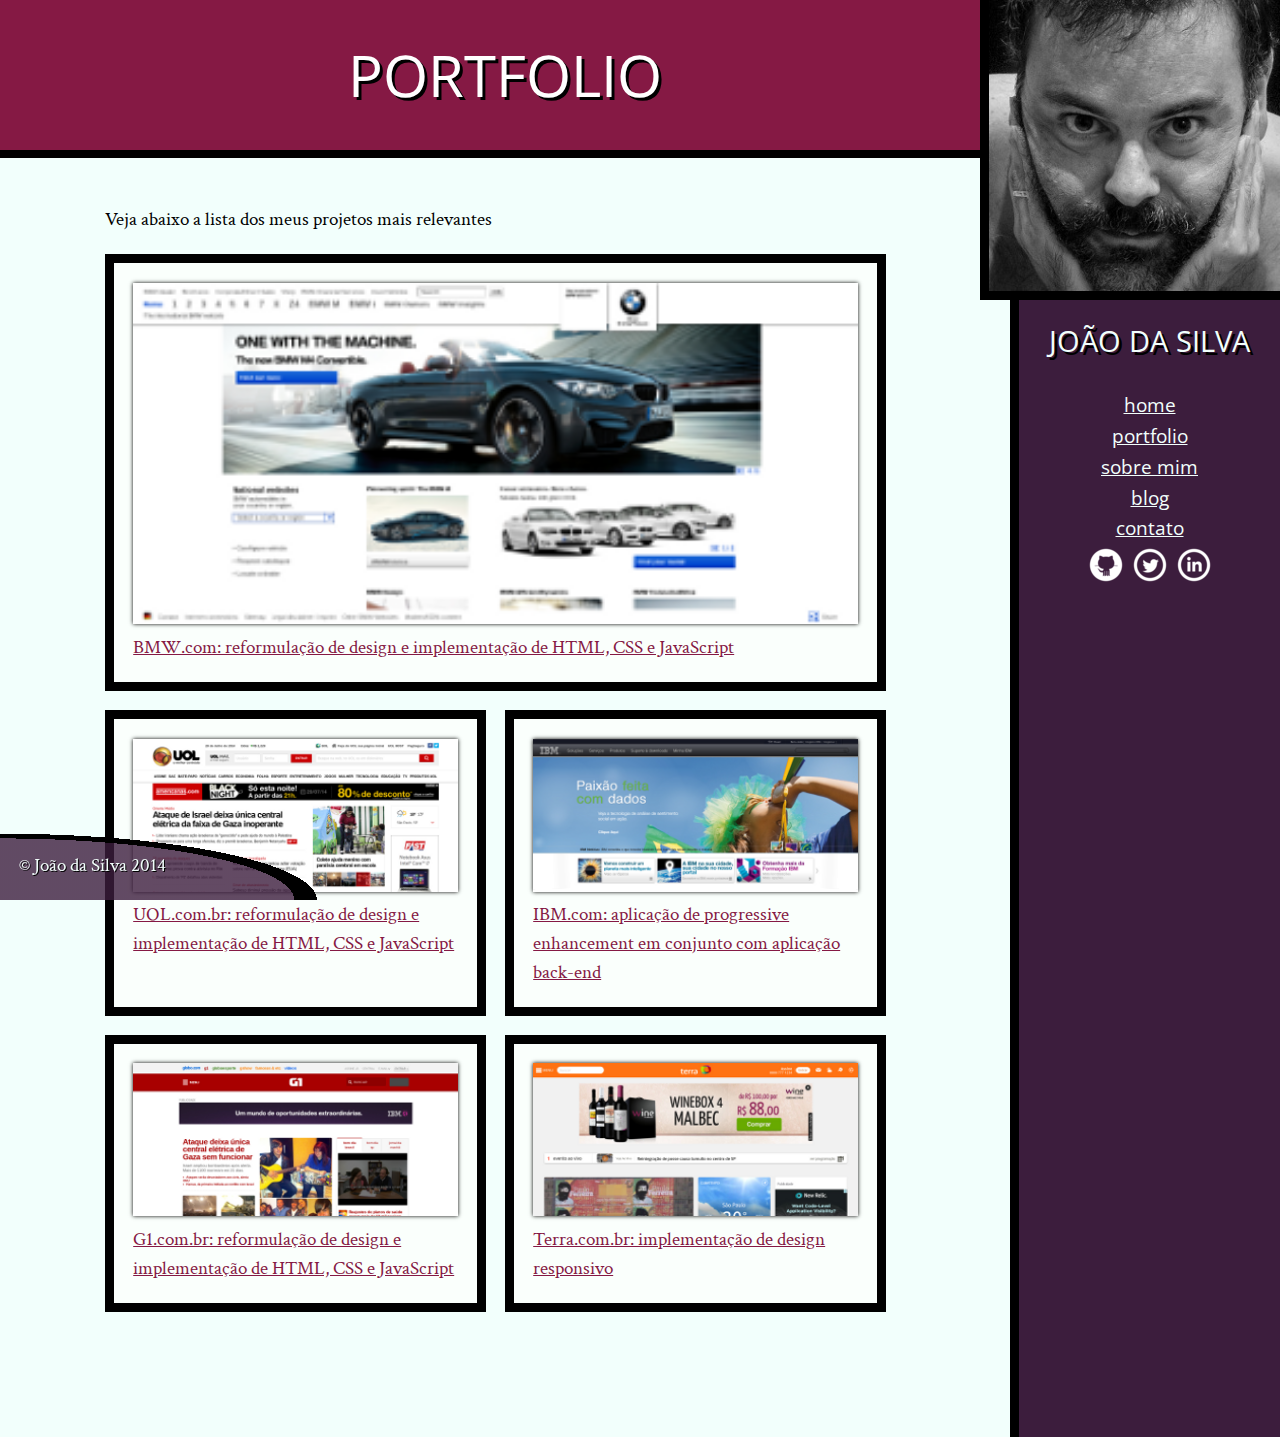
<file: Front-End/HTML5 e CCS3 II/novo/portfolio.html>
<!DOCTYPE html>
<html>
<head>
    <meta charset="utf-8">
    <title>Portfolio - João da Silva</title>
    <link rel="icon" href="imagens/favicon.png">
    <link rel="stylesheet" href="css/reset.css">
    <link rel="stylesheet" href="css/site.css">
    <link rel="stylesheet" href="css/portfolio.css">
    <link rel="stylesheet" href="http://fonts.googleapis.com/css?family=Crimson+Text:400,400italic,600">
    <link rel="stylesheet" href="http://fonts.googleapis.com/css?family=Open+Sans+Condensed:700">
</head>
<body>
    <main>
        <h1 class="titulo-principal">Portfolio</h1>
        <div class="container">
            <p>Veja abaixo a lista dos meus projetos mais relevantes</p>
            <ol class="portfolio">
                <li><a href="http://bmw.com">
                        <figure>
                            <img src="imagens/bmw.png" alt="Site da BMW">
                            <figcaption>BMW.com: reformulação de design e implementação de HTML, CSS e JavaScript</figcaption>
                        </figure>
                </a></li>
                <li><a href="http://uol.com.br">
                        <figure>
                            <img src="imagens/uol.png" alt="Front-page da UOL">
                            <figcaption>UOL.com.br: reformulação de design e implementação de HTML, CSS e JavaScript</figcaption>
                        </figure>
                </a></li>
                <li><a href="http://www.ibm.com.br">
                        <figure>
                            <img src="imagens/ibm.png" alt="Site da IBM">
                            <figcaption>IBM.com: aplicação de progressive enhancement em conjunto com aplicação back-end</figcaption>
                        </figure>
                </a></li>
                <li><a href="http://g1.com.br">
                        <figure>
                            <img src="imagens/g1.png" alt="Front-page do portal G1">
                            <figcaption>G1.com.br: reformulação de design e implementação de HTML, CSS e JavaScript</figcaption>
                        </figure>
                </a></li>
                <li><a href="http://terra.com.br">
                        <figure>
                            <img src="imagens/terra.png" alt="Front-page do portal Terra">
                            <figcaption>Terra.com.br: implementação de design responsivo</figcaption>
                        </figure>
                </a></li>
            </ol>
        </div>
    </main>
    <img src="imagens/eu.jpg" alt="Minha foto" class="minha-foto">
    <aside class="navegacao-site">
        <h1>João da Silva</h1>
        <nav>
            <ul>
                <li><a href="index.html">Home</a></li>
                <li><a href="portfolio.html">Portfolio</a></li>
                <li><a href="bio.html">Sobre mim</a></li>
                <li><a href="blog.html">Blog</a></li>
                <li><a href="contato.html">Contato</a></li>
            </ul>
        </nav>
        <ul class="icones-redes-sociais">
            <li>
                <a href="https://github.com/joaodasilva" class="github" data-tooltip="Veja meus projetos opensource">
                    Github
                </a>
            </li>
            <li>
                <a href="https://twitter.com/joaodasilva" class="twitter" data-tooltip="Siga-me no Twitter">
                    Twitter
                </a>
            </li>
            <li>
                <a href="https://br.linkedin.com/pub/joão-da-silva/32/4/508" class="linkedin" data-tooltip="Veja meu currículo">
                    LinkedIn
                </a>
            </li>
        </ul>
    </aside>
    <footer class="rodape-pagina">
        &copy; João da Silva 2014
    </footer>
</body>
</html>
</file>
<file: Front-End/HTML5 e CCS3 II/novo/css/site.css>
body {
    font-family: "Crimson Text", "Times New Roman", serif;
    background-color: #F2FFFC;
    font-size: 120%;
    line-height: 1.5;
    display: flex;
    flex-wrap: wrap;
}

h1,
h2,
.subtitulo-principal {
    font-family: "Open Sans Condensed", "Arial", sans-serif;
}

h1 {
    text-transform: uppercase;
    font-size: 3em;
    text-shadow: 3px 3px #000;
}

.titulo-principal {
    text-align: center;
    background-color: #851944;
    color: #FFF;
    padding: 2rem;
    border-bottom: .5rem solid #000;
}

.subtitulo-texto {
    font-size: 1.5em;
    clear: both;
}

main a {
    color: #851944;
}

main a:hover,
main a:focus,
footer a:focus,
footer a:hover {
    color: red;
}

main p {
    text-align: justify;
    margin: 1em 0;
}

.navegacao-site {
    text-align: center;
    background-color: #3C1D3D;
    color: #F2FFFC;
    padding: 1em;
}

.navegacao-site a {
    color: inherit;
    font-family: "Open Sans Condensed", "Arial", sans-serif;
    text-transform: lowercase;
}

.navegacao-site a:hover,
.navegacao-site a:focus {
    text-shadow: 0 0 2px pink;
}

.navegacao-site h1 {
    font-size: 1.5em;
    margin-bottom: 1em;
}

.rodape-pagina {
    color: #F2FFFC;
    padding: 1em;
    clear: both;
    position: fixed;
    bottom: 0;
    left: 0;
    width: 100%;
    box-sizing: border-box;
    background-repeat: no-repeat;
    text-shadow: 1px 1px black;
    background-image: radial-gradient(ellipse at left bottom,
        rgba(60, 29, 61, 0.8),
        rgba(60, 29, 61, 0.8) 65%,
        black 65%,
        black 70%,
        transparent 70%);
    background-size: 25% 100%;
}

.container {
    width: 80ch;
    margin-left: auto;
    margin-right: auto;
    padding: 1.5em 0;
}

strong {
    font-weight: bold;
}

em {
    font-style: italic;
}

.icones-redes-sociais li {
    display: inline-block;
}

.icones-redes-sociais a {
    width: 40px;
    height: 40px;
    display: block;
    text-indent: -99999px;
}

.github {
    background-image: url(../imagens/github.png);
}

.twitter {
    background-image: url(../imagens/twitter.png);
}

.linkedin {
    background-image: url(../imagens/linkedin.png);
}

main {
    padding-bottom: 4em;
    flex-grow: 1;
}

.minha-foto,
.navegacao-site {
    border-left: .5em solid black;
    box-sizing: border-box;
}

.navegacao-site {
    width: calc(0.9 * 300px);
    padding-top: calc(300px + 1em);
}

.minha-foto {
    border-bottom: .5em solid black;
    position: absolute;
    top: 0;
    right: 0;
    height: 300px;
}

.icones-redes-sociais a {
    position: relative;
}

.icones-redes-sociais a:hover::after,
.icones-redes-sociais a:focus::after {
    content: attr(data-tooltip);
    position: absolute;
    background: black;
    color: white;
    top: 100%;
    width: 300%;
    right: 0;
    text-indent: 0;
    font-size: .75em;
}

.icones-redes-sociais a:hover::before,
.icones-redes-sociais a:focus::before {
    content: '';
    position: absolute;
    bottom: 0;
    left: 0;
    width: 1em;
    height: 1em;
    background-color: black;
    transform: translateY(.5em) rotate(45deg);
}
</file>
<file: Front-End/HTML5 e CCS3 II/novo/css/index.css>
body {
    display: block;
}
.foto-home {
    height: 200px;
    border-radius: 50%;
}
.saudacao p {
    font-size: 1.5em;
    color: #99A;
    line-height: 1;
    padding: 2em;
}
.saudacao-inicio {
    font-size: 3em;
    color: #889;
}
.saudacao-ultima-linha {
    text-align: right;
    display: block;
}
.saudacao strong {
    font-size: 2em;
    color: #000;
}
.saudacao em {
    color: #851944;
    font-size: 4em;
    -webkit-transform: rotate(-5deg) skew(-10deg);
            transform: rotate(-5deg) skew(-10deg);
    display: inline-block;
    -webkit-animation: flutua 1s ease-in-out infinite;
            animation: flutua 1s ease-in-out infinite;
    -webkit-animation-direction: alternate;
            animation-direction: alternate;
    position: relative;
}
.saudacao:hover em {
    -webkit-animation-play-state: paused;
            animation-play-state: paused;
}
.botao-index {
    font-size: 1.25em;
    background-color: #851944;
    color: #FFF;
    padding: .5em;
    border: .2em solid black;
    width: 40ch;
    margin: 2em auto;
    display: block;
    text-align: center;
    text-decoration: none;
    transition: .5s;
}
.botao-index:focus,
.botao-index:hover {
    background-color: #C54974;
    color: white;
    box-shadow: 0 0 1em #FA9;
}
.secao-inicio {
    padding: 2em;
}
.secao-inicio h2 {
    font-size: 3em;
    text-transform: uppercase;
    margin-bottom: .5em;
    text-shadow: 2px 2px #000;
}
.trabalhos {
    background-color: #3C1D3D;
    border-top: .5em solid #000;
    border-bottom: .5em solid #000;
    background-image: linear-gradient(135deg, transparent, transparent 14px, rgba(0,0,0,.1) 14px, rgba(0,0,0,.1) 15px, transparent 15px, transparent);
    background-size: 20px 20px;
    background-attachment: fixed;
}
.trabalhos h2 {
    color: #FFF;
}
.trabalhos ul {
    display: -webkit-flex;
    display:         flex;
}
.trabalhos li {
    -webkit-flex: auto;
            flex: auto;
    border: .5em solid #000;
}
.trabalhos li:first-child {
    order: 2;
    transform: scale(1.2);
}
.trabalhos li:nth-child(2) {
    order: 1;
}
.trabalhos li:nth-child(3) {
    order: 3;
}
.trabalhos img {
    width: 100%;
    display: block;
}
.blog {
    background-color: #999;
    position: relative;
    background-image: linear-gradient(45deg, transparent, transparent 14px, rgba(255,255,255,.1) 14px, rgba(255,255,255,.1) 15px, transparent 15px, transparent);
    background-size: 20px 20px;
    background-attachment: fixed;
    color: #FFF;
    border-bottom: .5em solid #851944;
}
.blog small {
    position: relative;
    top: -2em;
}
.blog li {
    width: 30%;
}
.blog li a {
    color: #FCF;
    padding: .5em;
    display: block;
}
footer {
    background-color: #000;
    color: #FFF;
    padding: 2em;
}
footer h2 {
    font-size: 3em;
}
footer a {
    color: #F99;
}
main {
    width: 100%;
    padding-bottom: 0;
    float: none;
}
html,body {
    overflow-x: hidden;
    height: 100%;
}
body {
    -webkit-perspective: 6px;
            perspective: 6px;
    -webkit-perspective-origin: 50% 160px;
            perspective-origin: 50% 160px;
}
.palavras-home {
    -webkit-transform-style: preserve-3d;
            transform-style: preserve-3d;
    position: absolute;
    bottom: 0;
    right: 0;
    top: 0;
    left: 0;
}
.palavra-home {
    font-family: "Shadows Into Light", cursive;
    font-weight: bold;
    font-size: 400%;
    color: rgba(255, 127, 127, .5);
    position: absolute;
    -webkit-animation: aparece 2s;
            animation: aparece 2s;
}
.eficiencia {
    top: 50%;
    left: 60%;
    -webkit-transform: translate(-50%, -50%) translateZ(4px) rotate(-5deg) scale(.25);
            transform: translate(-50%, -50%) translateZ(4px) rotate(-5deg) scale(.25);
}
.boas-praticas {
    top: 70%;
    left: 20%;
    -webkit-transform: translate(-50%, -50%) translateZ(1px) rotate(10deg) scale(.25);
            transform: translate(-50%, -50%) translateZ(1px) rotate(10deg) scale(.25);
    opacity: .3;
}
.codigo-limpo {
    top: 45%;
    left: 25%;
    -webkit-transform: translate(-50%, -50%) translateZ(2px) rotate(-10deg) scale(.25);
            transform: translate(-50%, -50%) translateZ(2px) rotate(-10deg) scale(.25);
    opacity: .6;
}
.css3 {
    top: 55%;
    left: 35%;
    -webkit-transform: translate(-50%, -50%) translateZ(2px) rotate(5deg) scale(.25);
            transform: translate(-50%, -50%) translateZ(2px) rotate(5deg) scale(.25);
    opacity: .6;
}
.html5 {
    top: 30%;
    left: 65%;
    -webkit-transform: translate(-50%, -50%) translateZ(2px) rotate(10deg) scale(.25);
            transform: translate(-50%, -50%) translateZ(2px) rotate(10deg) scale(.25);
    opacity: .6;
}
.javascript {
    top: 15%;
    left: 60%;
    -webkit-transform: translate(-50%, -50%) translateZ(1px) rotate(-5deg) scale(.25);
            transform: translate(-50%, -50%) translateZ(1px) rotate(-5deg) scale(.25);
}
.acessibilidade {
    top: 30%;
    left: 35%;
    -webkit-transform: translate(-50%, -50%) translateZ(3px) rotate(-5deg) scale(.25);
            transform: translate(-50%, -50%) translateZ(3px) rotate(-5deg) scale(.25);
    opacity: .8;
}
.responsivo {
    top: 40%;
    left: 40%;
    -webkit-transform: translate(-50%, -50%) translateZ(3px) rotate(10deg) scale(.25);
            transform: translate(-50%, -50%) translateZ(3px) rotate(10deg) scale(.25);
    opacity: .8;
}
.otimizacoes {
    top: 70%;
    left: 65%;
    -webkit-transform: translate(-50%, -50%) translateZ(2px) rotate(-5deg) scale(.25);
            transform: translate(-50%, -50%) translateZ(2px) rotate(-5deg) scale(.25);
    opacity: .6;
}
.agilidade {
    top: 75%;
    left: 35%;
    -webkit-transform: translate(-50%, -50%) translateZ(1px) rotate(5deg) scale(.25);
            transform: translate(-50%, -50%) translateZ(1px) rotate(5deg) scale(.25);
    opacity: .3;
}
.design {
    top: 40%;
    left: 60%;
    -webkit-transform: translate(-50%, -50%) translateZ(2px) rotate(10deg) scale(.25);
            transform: translate(-50%, -50%) translateZ(2px) rotate(10deg) scale(.25);
    opacity: .6;
}
.titulo-principal {
    -webkit-transform-style: preserve-3d;
            transform-style: preserve-3d;
    position: relative;
}
.banner-twitter {
    position: absolute;
    top: 0;
    right: 0;

    line-height: 1;

    -webkit-transform: translate(calc(.707 * (3.5em - 100%) + 100%), calc(-.707 * 3.5em)) rotate(45deg);
            transform: translate(calc(.707 * (3.5em - 100%) + 100%), calc(-.707 * 3.5em)) rotate(45deg);
    -webkit-transform-origin: 0 0;
            transform-origin: 0 0;

    padding: 1em 3em;
    box-sizing: border-box;

    text-align: center;
    text-decoration: none;
    background-color: #3C1D3D;
    color: white;
    border: .25em solid black;

    font-size: 1.2em;
    font-family: "Open Sans Condensed", sans-serif;
    -webkit-animation: aparece .5s;
            animation: aparece .5s;
    -webkit-animation-delay: 2s;
            animation-delay: 2s;
    -webkit-animation-fill-mode: backwards;
            animation-fill-mode: backwards;
}
.blog .inicio-post {
    position: absolute;
    top: 4em;
    height: 8em;
    left: 30%;
    right: 4em;
    background-color: #F2FFFC;
    color: #000;
    padding: 1.5em;
    display: none;
}
.blog a:hover + .inicio-post,
.blog a:focus + .inicio-post {
    display: block;
}
.blog a:hover,
.blog a:focus {
    background-color: #F2FFFC;
    color: #F26;
}
@-webkit-keyframes aparece {
    from {
        opacity: 0;
        transform: scale(0.001);
    }
}
@keyframes aparece {
    from {
        opacity: 0;
        transform: scale(0.001);
    }
}
@keyframes flutua {
    from {
        top: -5px;
    }
    to {
        top: 5px;
    }
}
@-webkit-keyframes flutua {
    from {
        top: -5px;
    }
    to {
        top: 5px;
    }
}
</file>
<file: Front-End/HTML e CSS/curriculo.css>
body {
    font-family: Ubuntu, Helvetica, "sans-serif";
    font-size: 16px;
}
h2 {
    padding: 5px;
    background: #5599DD;
    color: #DDDDDD;
}

#email {
    font-style: italic;
    text-decoration: underline
}
#conteudo{
    width:960px;
    margin-left:auto;
    margin-right: auto;
}
#header{
       text-align: center;
}
</file>
<file: Front-End/HTML e CSS/receita.css>
body{
    background-color: #F5F0DC;
    font-family: Helvetica, Arial, sans-serif;
    font-size: 14px;
    width: 940px;
    margin: auto;
}
nav{
    width:200;
    float:left;
}
#titulo{
    text-align: center;
    font-size:24px;
}
nav ul{
    list-style: none;
    padding-left: 0;
}
nav ul li{

    background-color: #C7BE9B;
    margin-bottom: 5px;
    
}
nav ul li:hover{
     background-color: #9C8F67;
}
nav ul li a{
    text-decoration: none;
    color: black;
}
#conteudo{
    width: 740px;
    float:right;
}
h2{
    background:  linear-gradient(top , #B3A742, #C7BE9B); /* For Firefox 3.6 to 15 */
    background: -webkit-linear-gradient(top  , #B3A742, #C7BE9B); /* For Safari 5.1 to 6.0 */
    background: -o-linear-gradient(top , #B3A742, #C7BE9B); /* For Opera 11.1 to 12.0 */
    background: -moz-linear-gradient(top , #B3A742, #C7BE9B); /* For Firefox 3.6 to 15 */
    border-radius:15px;
    border: 1px solid black;
    font-size:18px;
    padding: 5px;
    color: #FFFFFF;
}
figure{
    background-color:white;
    width:400px;
    text-align:center;
    padding:15px;
    font-family:'Comic Sans MS',cursive;
    border:1px solid black;
     box-shadow:5px 5px 3px rgba(0,0,0,0.7);
    
}
figure:hover{
     -webkit-transform:rotate(-5deg);
}

a:hover{
    text-decoration:underline;
   }
#topo figure{
    text-align: center;   
}
#topo figcaption{
    font-size:12px;
}
#tb-nutrientes{
    border:1px solid black;
    width:40%;
    margin:auto;
}
#tb-nutrientes th{
 background-color: #F8EA6B;
}
 #tb-nutrientes tr:nth-child(odd){
    background-color: #FFFFFF;
}
 #tb-nutrientes tr:nth-child(even){
    background-color: #F8EAB3;
}
#banner{
    top:0;
    right: 0;
    position:fixed;
}
</file>
<file: Front-End/HTML5 e CCS3 I - Suas primeira páginas web/css/site.css>
body {
	font-family: "Crimson Text", "Times New Roman", serif;
	background-color: #F2FFFC;
	font-size: 120%;
	line-height: 1.5;
}

h1, h2 {
	font-family: "Open Sans Condensed", "Arial", sans-serif;
}

.titulo-principal {
	text-transform: uppercase;
	text-align: center;
	background-color: #851944;
	color: #FFF;
	padding: 25px;
	border-bottom: 10px solid black;
	font-size: 60px;
}

p {
	text-align: justify;
	margin: 20px 0;
}

.navegacao-site {
	text-align: center;
	background-color: #3C1D3D;
	color: #F2FFFC;
}

.rodape-pagina {
	background-color: #000;
	color: #F2FFFC;
	clear: both;
	position:fixed;
	bottom:0;
	left:0;
	width:100%;
	
}

main a {
	color: #851944;
}

.navegacao-site a {
	color: inherit;
	font-family: "Open Sans Condensed", sans-serif;
}

 .navegacao-site, .rodape-pagina {
    padding: 20px;
}

.container {
	width: 720px;
	margin: auto;
	padding: 30px 0;
}

.navegacao-site h1 {
	font-size: 30px;
	margin-bottom: 25px;
}
nav  a{
	text-transform: lowercase;
}
strong {
	font-weight: bold;
}

em {
	font-style: italic;
}

.subtitulo-texto {
	font-size: 30px;
	clear:both;
}

.icones-redes-sociais li {
	display: inline-block;
}
.icones-redes-sociais a{
	width:40px;
	height: 40px;
	display: inline-block;
	text-indent: -9999999px;

}
.github{
	background-image: url('../img/github.png');
}
.twitter{
	background-image: url('../img/twitter.png');
}
.linkedin{
	background-image: url('../img/linkedin.png');
}

.minha-foto, .navegacao-site{
		box-sizing: border-box;
		float:right;	
		border-left: 10px solid black;
 	    border-bottom: 10px solid black;
}
.minha-foto{
	position: absolute;
	top:0;
	right:0;
}
.navegacao-site{
	width: 15%;
	position:relative;
	top:310px;
}
main{
	width: 85%;
	float:left;
	padding-bottom:80px;
}
</file>
<file: Front-End/HTML5 e CCS3 I - Suas primeira páginas web/css/bio.css>
.citacao-bio {
	background-color: #D9E5E3;
	border: 10px solid #C2CCCA;
	width: 250px;
	box-sizing: border-box;
	margin: 20px 40px;
    padding: 20px;
}
cite{
	font-style: italic;
	float: right;
	display: block;
}
.fiat{
	float:right;
}
.petrobras{
	float:left;
}
</file>
<file: Front-End/HTML5 e CCS3 I - Suas primeira páginas web/css/blog.css>
.artigo {
	padding-bottom: 30px;
	border-bottom: 1px solid #ccc;
	margin-bottom: 20px;
}

.leia-mais {
	padding: 8px;
	margin: 16px;
	display: block;
	font-size: 24px;
	text-align: center;
	background-color: #E6E7E8;
}
</file>
<file: Front-End/HTML5 e CCS3 I - Suas primeira páginas web/css/portfolio.css>
.portfolio img{
    width:100%;
}
.portfolio li{
    border:8px solid black;
    padding:16px;
    margin-right: 16px;
    margin-bottom: 16px;
    background-color: #FAFFFC;
    display:inline-block;
    box-sizing: border-box;
    width:45%;
}
</file>
<file: Front-End/HTML5 e CCS3 II/novo/css/bio.css>
.citacao-bio {
    background-color: #D9E5E3;
    border: .5em solid #C2CCCA;
    padding: 1em;
    margin: 1em 2em;
    width: 30ch;
    box-sizing: border-box;
    transition: box-shadow 1s, transform 1s;
    transition-delay: 1s, 0s;
}

.citacao-bio:nth-of-type(even) {
    float: left;
    margin-left: 0;
}

.citacao-bio:nth-of-type(odd) {
    float: right;
    margin-right: 0;
}

.citacao-bio:hover,
.citacao-bio:focus {
    box-shadow: 0 0 0 99999px rgba(0,0,0,.8);
    transition-delay: 0s, 1s;
}

.citacao-bio:nth-of-type(odd):hover,
.citacao-bio:nth-of-type(odd):focus {
    transform: scale(1.2) rotate(5deg);
}

.citacao-bio:nth-of-type(even):hover,
.citacao-bio:nth-of-type(even):focus {
    transform: scale(1.2) rotate(-5deg);
}

.container > p::first-letter {
    font-size: 200%;
    font-weight: bold;
    color: #3C1D3D;
    text-shadow: 1px 1px #000;
    margin-right: .2ch;
    line-height: 1;
}

.citacao-bio::before {
    content: '“';
    position: absolute;
    font-size: 10em;
    line-height: .8;
    color: #bbb;
}

.citacao-bio > p {
    position: relative;
}

.habilidades {
    border-collapse: separate;
    border-spacing: .25em;
    margin: 1em 0;
}

.habilidades th {
    font-weight: bold;
    background-color: #851944;
    color: white;
}

.habilidades td {
    background-color: #eee;
}

.habilidades th,
.habilidades td {
    padding: 1em;
}

.habilidades thead th {
    background-color: #3C1D3D;
}

.habilidades [colspan] {
    text-align: center;
    font-style: italic;
}
.habilidades [rowspan] {
    vertical-align: middle;
}
</file>
<file: Front-End/HTML5 e CCS3 II/novo/css/blog.css>
.leia-mais {
    padding: .5em;
    margin: 1em;
    display: block;
    font-size: 1.5em;
    text-align: center;
    background-color: #E6E7E8;
}

.post-blog + .post-blog {
    padding-top: 1em;
    margin-top: 1.5em;
    background-image: linear-gradient(to right, rgba(200, 200, 200, 0), rgba(200, 200, 200, 1), rgba(200, 200, 200, 0));
    background-size: 100% 1px;
    background-repeat: no-repeat;
    background-position: top center;
}
</file>
<file: Front-End/HTML5 e CCS3 II/novo/css/contato.css>
legend,
label[for="mensagem"] {
    font-weight: bold;
    margin-top: 1em;
}
label[for],
button {
    display: block;
}
input[type="text"],
input[type="email"],
textarea {
    font-family: inherit;
    font-size: 100%;
    padding: .25em .5em;
    width: 100%;
    box-sizing: border-box;
    border: 1px solid #ccc;
}
button {
    border: 0;
    padding: .5em 1em;
    font-family: "Open Sans Condensed", sans-serif;
    background-color: #3C1D3D;
    color: white;
    font-size: 1.2em;
    margin-left: auto;
    margin-top: 1em;
}
input:invalid {
    box-shadow: 0 0 3px red;
}
input:focus,
textarea:focus {
    background-color: #FFD;
}
button:focus {
    background-color: #8C1D3D;
}
input[value="Outro"] + input {
    display: none;
}
input[value="Outro"]:checked + input {
    display: block;
}
.com-icone {
    position: relative;
    margin-bottom: 0;
}
.com-icone::after {
    content: '';
    position: absolute;
    width: 2em;
    height: 2em;
    background-color: #8C1D3D;
    background-size: 50% 50%;
    background-position: center center;
    background-repeat: no-repeat;
    left: 0;
    top: 100%;
}
.com-icone + input {
    width: calc(100% - 2em);
    position: relative;
    left: 2em;
    margin-top: 0;
}
.com-icone[for="nome"]::after {
    background-image: url(../imagens/usuario.png);
}
.com-icone[for="email"]::after {
    background-image: url(../imagens/email.png);
}
</file>
<file: Front-End/HTML5 e CCS3 II/novo/css/portfolio.css>
.portfolio {
    display: flex;
    flex-wrap: wrap;
}
.portfolio li {
    border: .5em solid black;
    background-color: #FAFFFC;
    flex: 1 1 45%;
    box-sizing: border-box;
    padding: 1em;
    margin-right: 1em;
    margin-bottom: 1em;
}

.portfolio img {
    width: 100%;
    box-shadow: 0 0 4px #000;
}

.portfolio li:first-child {
    flex-basis: 100%;
}
</file>
